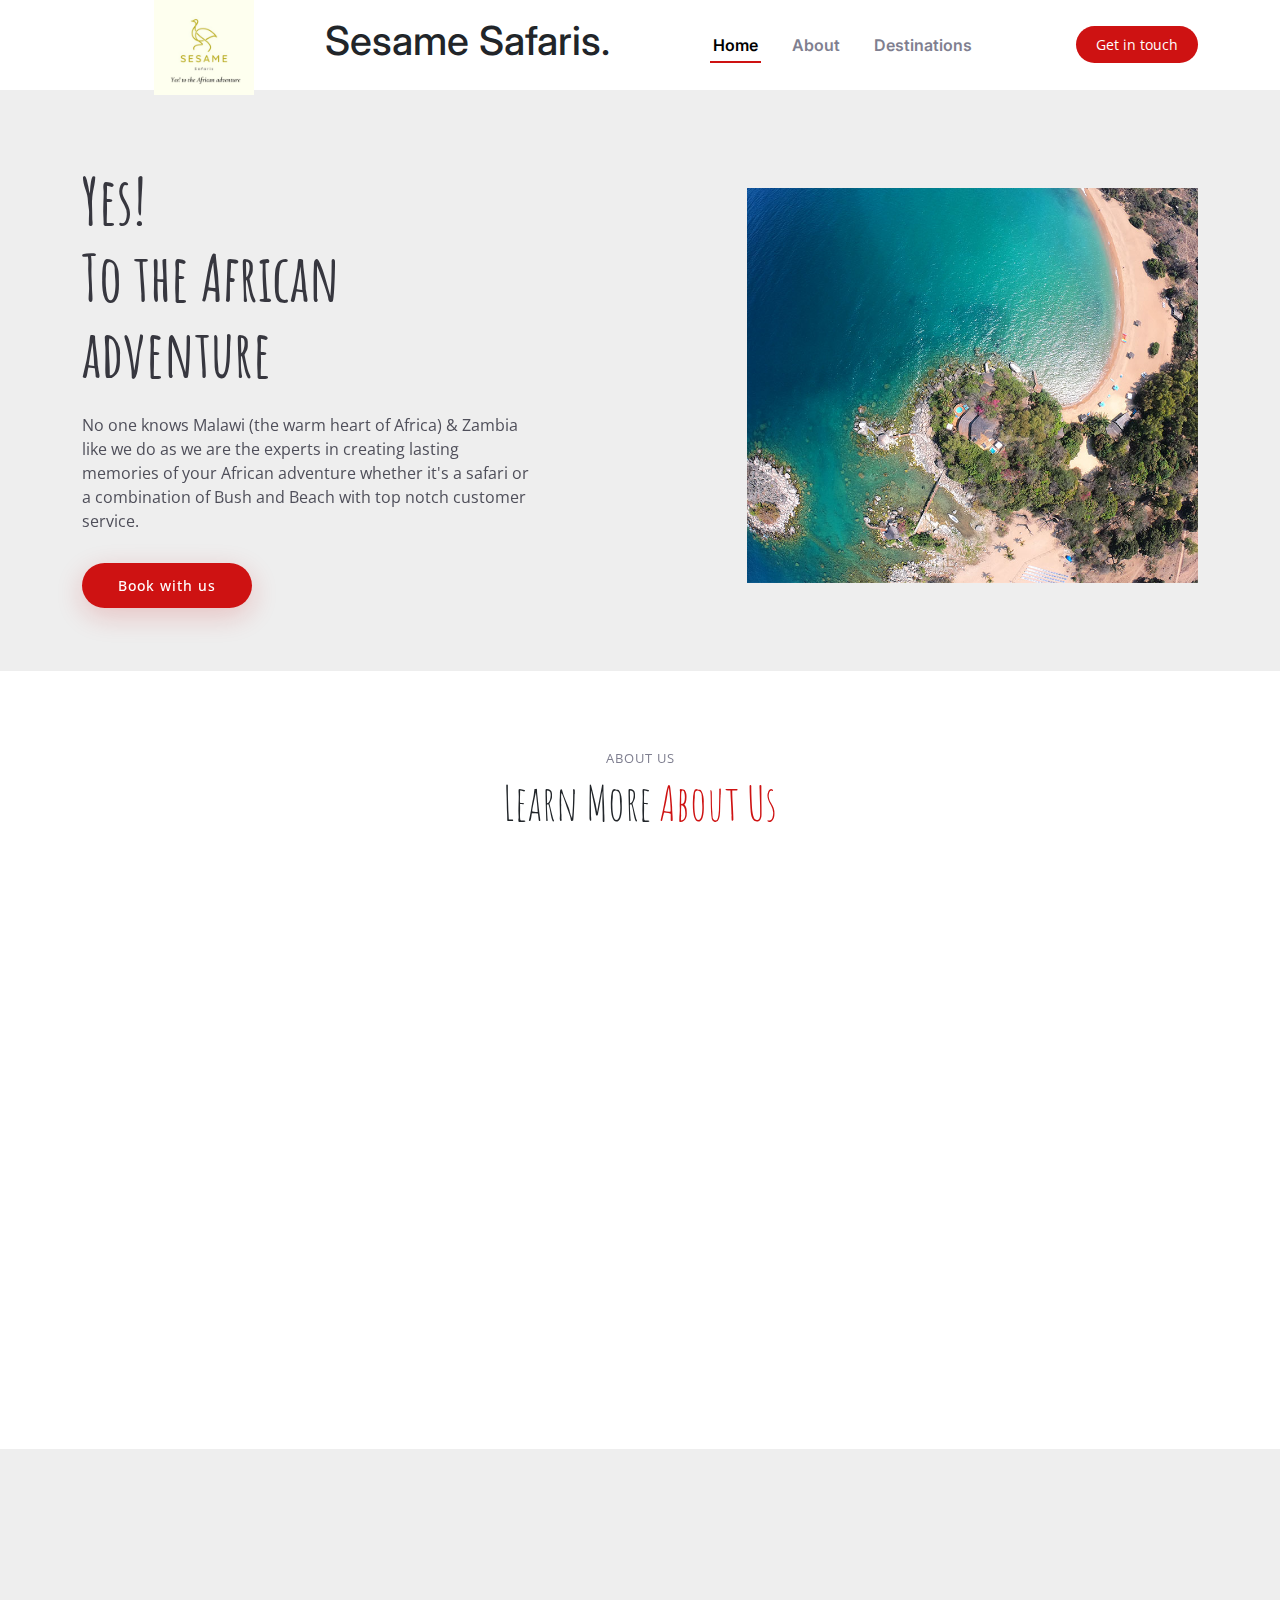
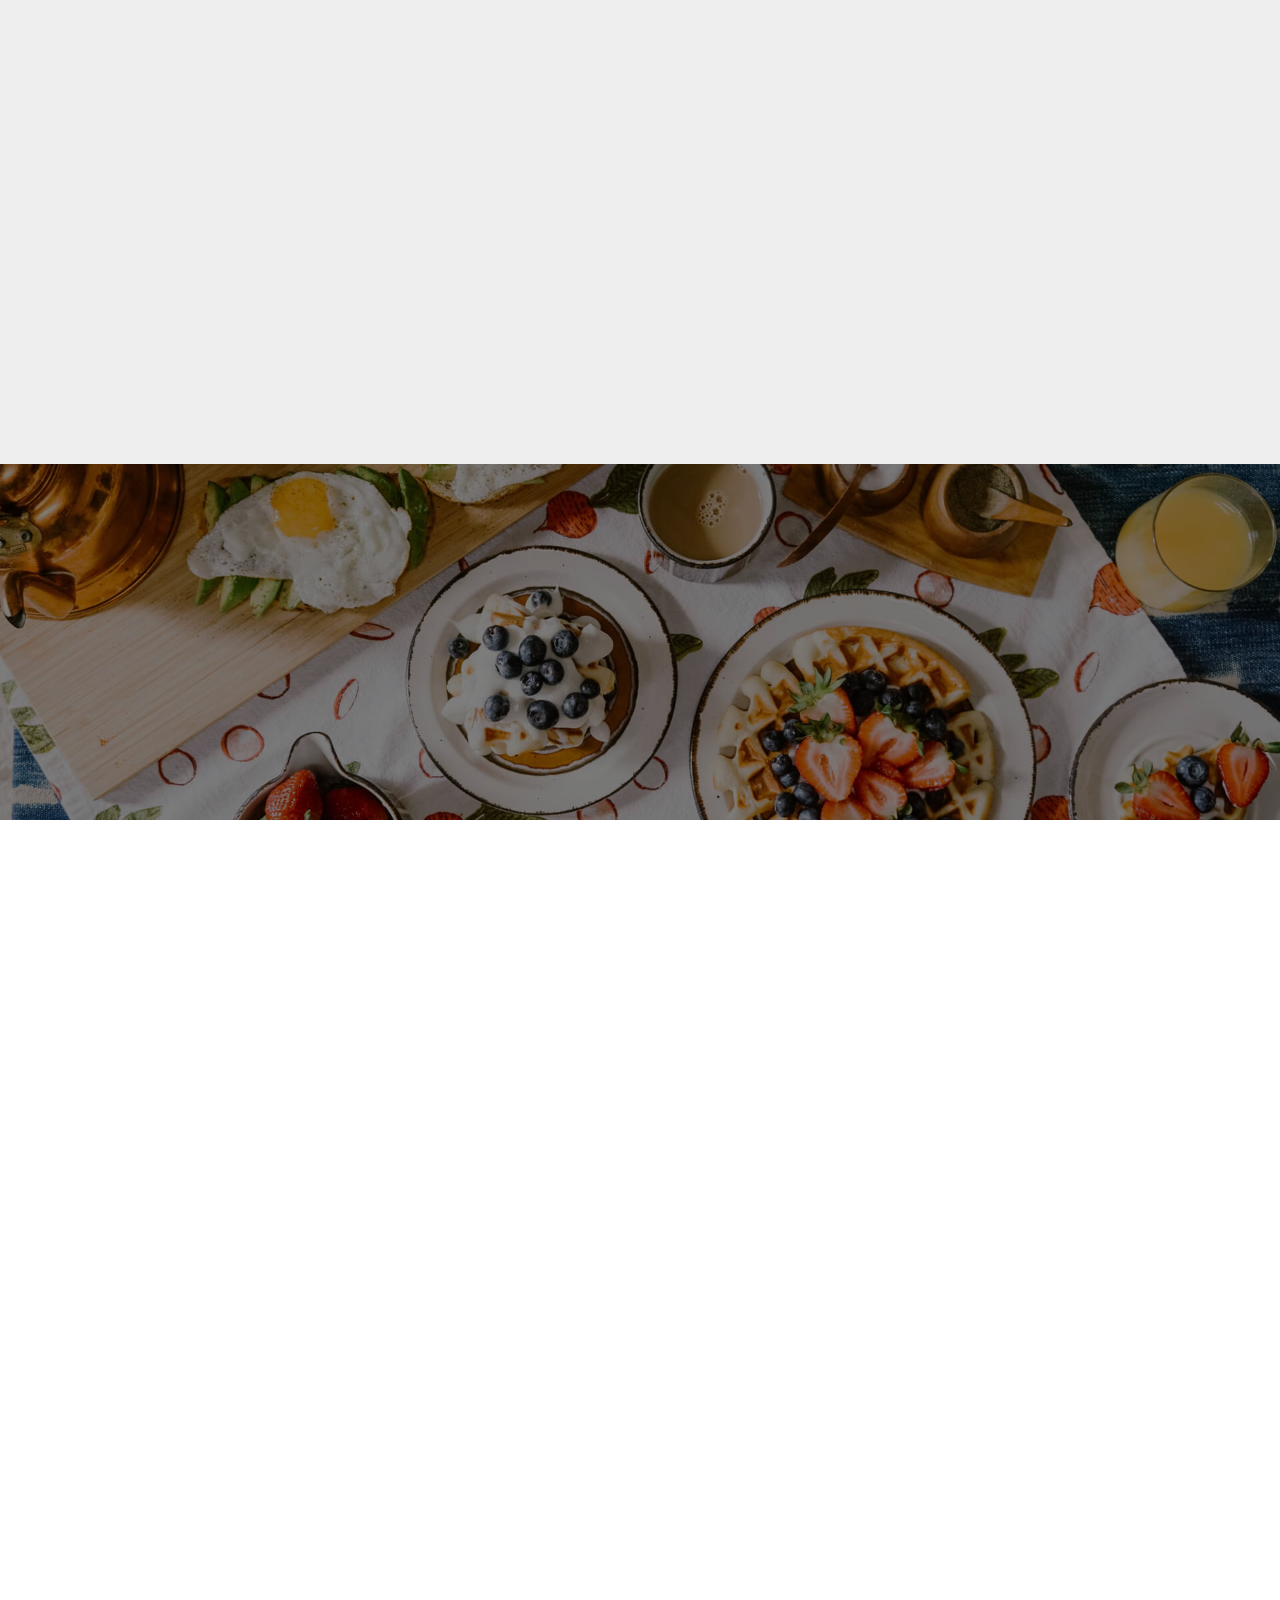
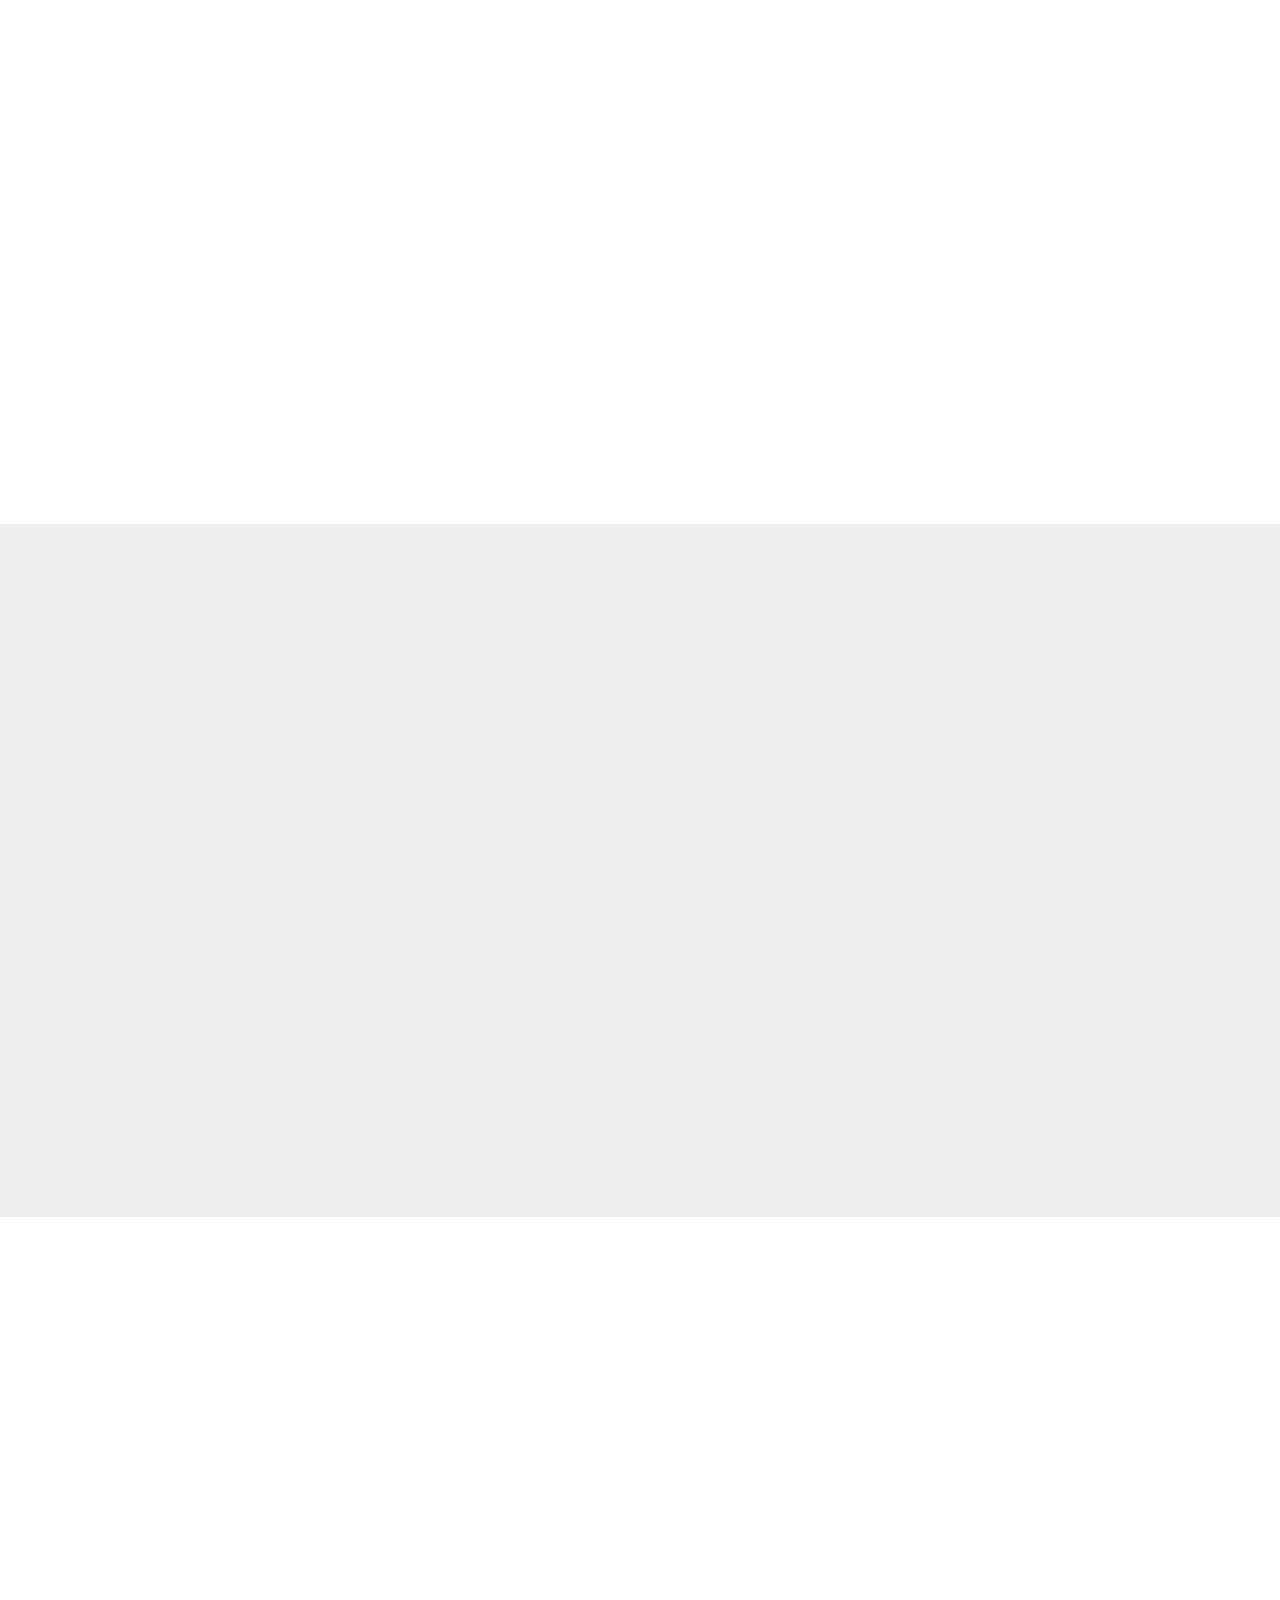
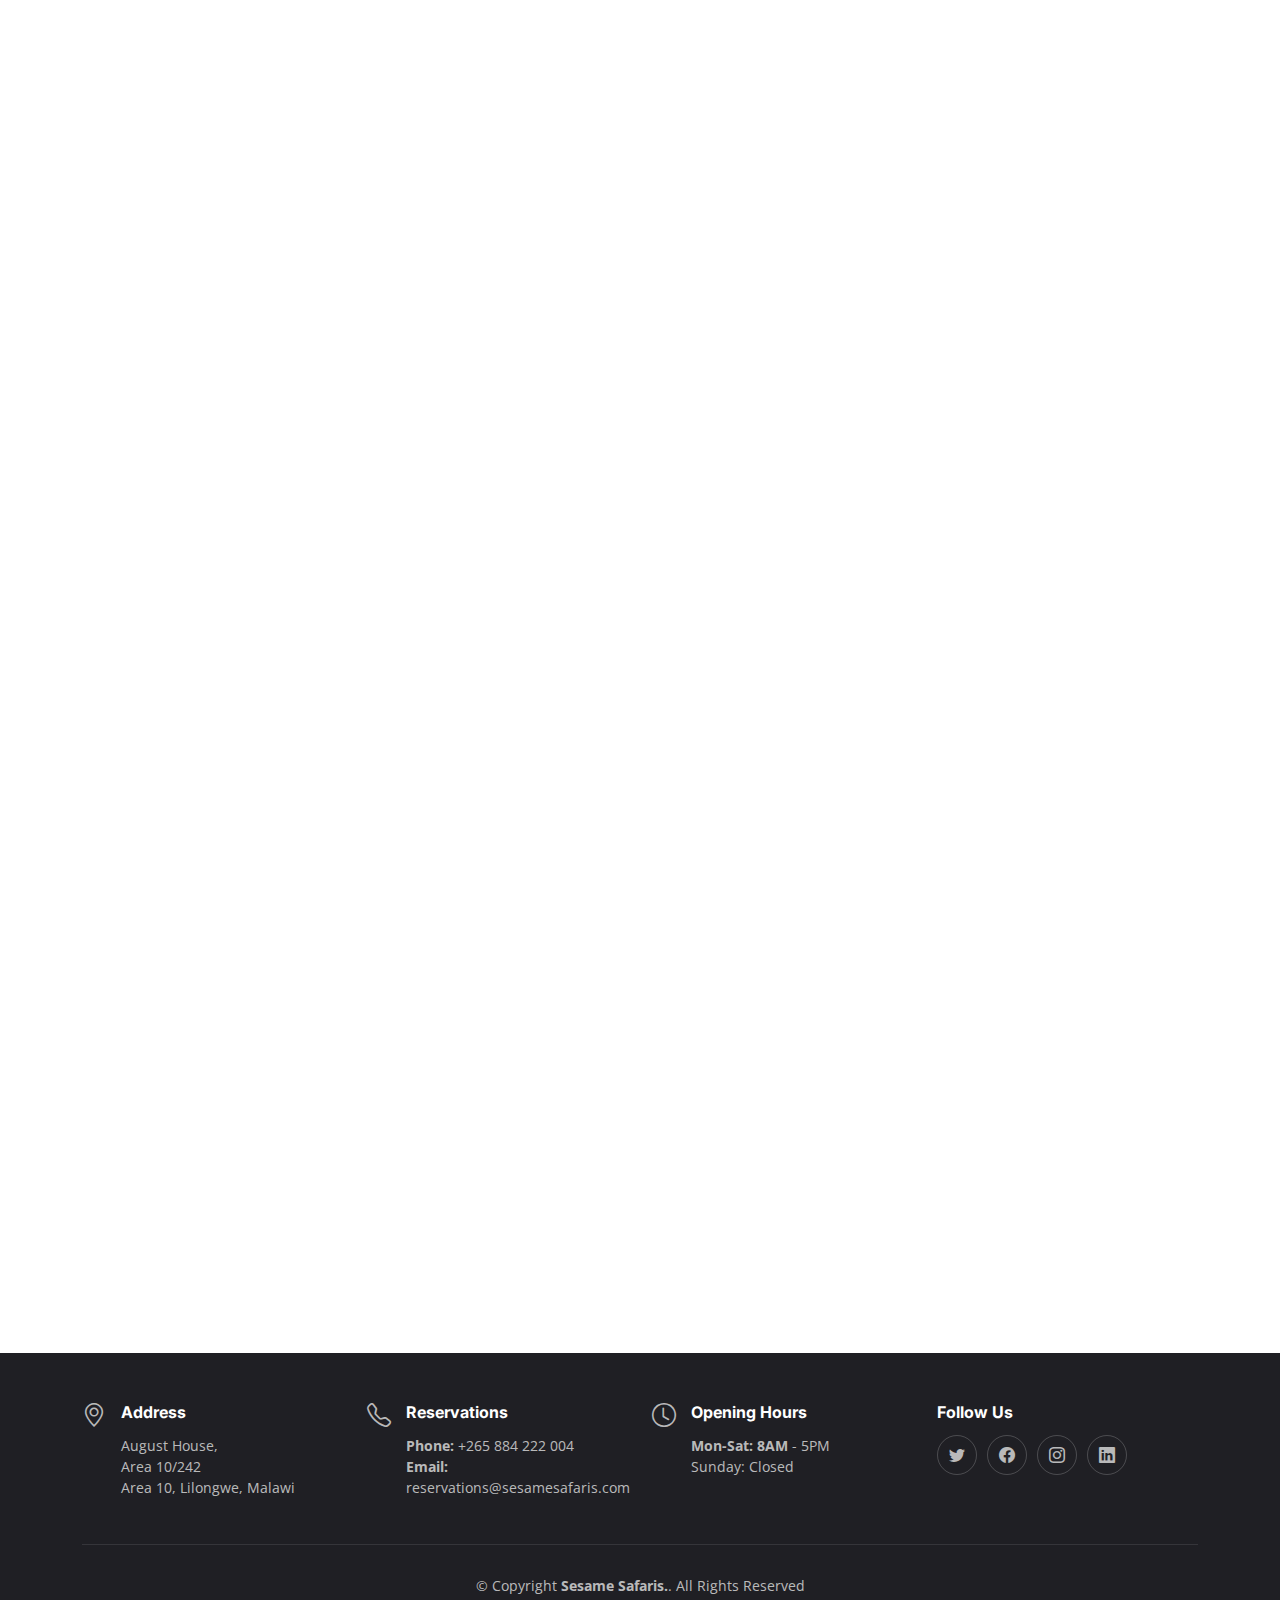
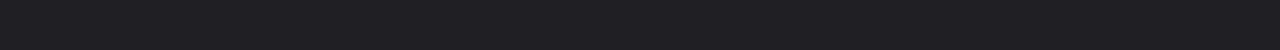
<file: index.html>
<!DOCTYPE html>
<html lang="en">

<head>
  <meta charset="utf-8">
  <meta content="width=device-width, initial-scale=1.0" name="viewport">

  <title>Sesame Safaris</title>
  <meta content="" name="description">
  <meta content="" name="keywords">

  <!-- Favicons -->
  <link href="assets/img/favicon.png" rel="icon">
  <link href="assets/img/apple-touch-icon.png" rel="apple-touch-icon">

  <!-- Google Fonts -->
  <link rel="preconnect" href="https://fonts.googleapis.com">
  <link rel="preconnect" href="https://fonts.gstatic.com" crossorigin>
  <link href="https://fonts.googleapis.com/css2?family=Open+Sans:ital,wght@0,300;0,400;0,500;0,600;0,700;1,300;1,400;1,600;1,700&family=Amatic+SC:ital,wght@0,300;0,400;0,500;0,600;0,700;1,300;1,400;1,500;1,600;1,700&family=Inter:ital,wght@0,300;0,400;0,500;0,600;0,700;1,300;1,400;1,500;1,600;1,700&display=swap" rel="stylesheet">

  <!-- Vendor CSS Files -->
  <link href="assets/vendor/bootstrap/css/bootstrap.min.css" rel="stylesheet">
  <link href="assets/vendor/bootstrap-icons/bootstrap-icons.css" rel="stylesheet">
  <link href="assets/vendor/aos/aos.css" rel="stylesheet">
  <link href="assets/vendor/glightbox/css/glightbox.min.css" rel="stylesheet">
  <link href="assets/vendor/swiper/swiper-bundle.min.css" rel="stylesheet">

  <!-- Template Main CSS File -->
  <link href="assets/css/main.css" rel="stylesheet">

  <!-- =======================================================
  * Template Name: Yummy - v1.1.0
  * Template URL: https://bootstrapmade.com/yummy-bootstrap-restaurant-website-template/
  * Author: BootstrapMade.com
  * License: https://bootstrapmade.com/license/
  ======================================================== -->
</head>

<body>

  <!-- ======= Header ======= -->
  <header id="header" class="header fixed-top d-flex align-items-center">
    <div class="container d-flex align-items-center justify-content-between">

      <a href="index.html" class="logo d-flex align-items-center me-auto me-lg-0">
        <!-- Uncomment the line below if you also wish to use an image logo -->
        <!-- <img src="assets/img/logo.png" alt=""> -->
        <a class="navbar-brand" href="#">
            <img src="assets/img/logo.jpg" width="100" height="100" class="d-inline-block align-top" alt="">
          </a>
        <h1>Sesame<span> Safaris.</span></h1>
      </a>

      <nav id="navbar" class="navbar">
        <ul>
           
          <li><a href="#hero">Home</a></li>
          <li><a href="#about">About</a></li>
          <li><a href="#destinations">Destinations</a></li>
          <!-- <li class="dropdown"><a href="#"><span>Destinations</span> <i class="bi bi-chevron-down dropdown-indicator"></i></a>
            <ul>
              <li class="dropdown"><a href="#"><span>Malawi</span> <i class="bi bi-chevron-down dropdown-indicator"></i></a>
                <ul>
                  <li><a href="#">North</a></li>
                  <li><a href="#">Central</a></li>
                  <li><a href="#">South</a></li>
                </ul>
              </li>
              <li><a href="#">Tanzania</a></li>
              <li><a href="#">Kenya</a></li>
              <li><a href="#">Zambia</a></li>
            </ul>
          </li> -->
        </ul>
      </nav><!-- .navbar -->

      <a class="btn-book-a-table" href="#book-a-table">Get in touch</a>
      <i class="mobile-nav-toggle mobile-nav-show bi bi-list"></i>
      <i class="mobile-nav-toggle mobile-nav-hide d-none bi bi-x"></i>

    </div>
  </header><!-- End Header -->

  <!-- ======= Hero Section ======= -->
  <section id="hero" class="hero d-flex align-items-center section-bg">
    <div class="container">
      <div class="row justify-content-between gy-5">
        <div class="col-lg-5 order-2 order-lg-1 d-flex flex-column justify-content-center align-items-center align-items-lg-start text-center text-lg-start">
          <h2 data-aos="fade-up">Yes!<br>To the African adventure</h2>
          <p data-aos="fade-up" data-aos-delay="100">
             No one knows Malawi (the warm heart of Africa) & Zambia like we do as we are the experts in creating lasting memories of your African adventure whether it's a safari or a combination of Bush and Beach with top notch customer service.
          </p>
          <div class="d-flex" data-aos="fade-up" data-aos-delay="200">
            <a href="#book-a-table" class="btn-book-a-table">Book with us</a>
            <!-- <a href="https://www.youtube.com/watch?v=LXb3EKWsInQ" class="glightbox btn-watch-video d-flex align-items-center"><i class="bi bi-play-circle"></i><span>Watch Video</span></a> -->
          </div>
        </div>
        <div class="col-lg-5 order-1 order-lg-2 text-center text-lg-start">
          <img src="assets/img/bannerM.jpg" class="img-fluid" alt="" data-aos="zoom-out" data-aos-delay="300">
        </div>
      </div>
    </div>
  </section><!-- End Hero Section -->

  <main id="main">

    <!-- ======= About Section ======= -->
    <section id="about" class="about">
      <div class="container" data-aos="fade-up">

        <div class="section-header">
          <h2>About Us</h2>
          <p>Learn More <span>About Us</span></p>
        </div>

        <div class="row gy-4">
          <div class="col-lg-7 position-relative about-img" style="background-image: url(assets/img/about.jpg) ;" data-aos="fade-up" data-aos-delay="150">
            <div class="call-us position-absolute">
              <h4>Book a trip with us</h4>
              <p>+265 884 222 004</p>
            </div>
          </div>
          <div class="col-lg-5 d-flex align-items-end" data-aos="fade-up" data-aos-delay="300">
            <div class="content ps-0 ps-lg-5">
              

              <div class="position-relative mt-4">
                <img src="assets/img/images.jpg" class="img-fluid" alt="">
                <!-- <a href="https://www.youtube.com/watch?v=LXb3EKWsInQ" class="glightbox play-btn"></a> -->
              </div>
            </div>
          </div>
        </div>

      </div>
    </section><!-- End About Section -->

    <!-- ======= Why Us Section ======= -->
    <section id="why-us" class="why-us section-bg">
      <div class="container" data-aos="fade-up">

        <div class="row gy-4">

          <div class="col-lg-4" data-aos="fade-up" data-aos-delay="100">
            <div class="why-box">
              <h3>Why Choose Sesame?</h3>
              <p>
               We make life long memories!!
No one knows Malawi (the warm heart of Africa) & Zambia like we do! 
Let us curate your next African adventure. Whether it's a safari or a combination of Bush and Beach we deliver unforgettable bespoke experiences..
Sprinkled with the unique Sesame touch! 
              </p>
              <div class="text-center">
                <a href="#" class="more-btn">Learn More <i class="bx bx-chevron-right"></i></a>
              </div>
            </div>
          </div><!-- End Why Box -->

          <!-- <div class="col-lg-8 d-flex align-items-center">
            <div class="row gy-4">

              <div class="col-xl-4" data-aos="fade-up" data-aos-delay="200">
                <div class="icon-box d-flex flex-column justify-content-center align-items-center">
                  <i class="bi bi-clipboard-data"></i>
                  <h4>Corporis voluptates officia eiusmod</h4>
                  <p>Consequuntur sunt aut quasi enim aliquam quae harum pariatur laboris nisi ut aliquip</p>
                </div>
              </div>

              <div class="col-xl-4" data-aos="fade-up" data-aos-delay="300">
                <div class="icon-box d-flex flex-column justify-content-center align-items-center">
                  <i class="bi bi-gem"></i>
                  <h4>Ullamco laboris ladore pan</h4>
                  <p>Excepteur sint occaecat cupidatat non proident, sunt in culpa qui officia deserunt</p>
                </div>
              </div>

              <div class="col-xl-4" data-aos="fade-up" data-aos-delay="400">
                <div class="icon-box d-flex flex-column justify-content-center align-items-center">
                  <i class="bi bi-inboxes"></i>
                  <h4>Labore consequatur incidid dolore</h4>
                  <p>Aut suscipit aut cum nemo deleniti aut omnis. Doloribus ut maiores omnis facere</p>
                </div>
              </div>

            </div>
          </div> -->

        </div>

      </div>
    </section><!-- End Why Us Section -->

    <!-- ======= Stats Counter Section ======= -->
    <section id="stats-counter" class="stats-counter">
      <div class="container" data-aos="zoom-out">

        <div class="row gy-4">

          <div class="col-lg-3 col-md-6">
            <div class="stats-item text-center w-100 h-100">
              <span data-purecounter-start="0" data-purecounter-end="232" data-purecounter-duration="1" class="purecounter"></span>
              <p>Clients</p>
            </div>
          </div><!-- End Stats Item -->

          <div class="col-lg-3 col-md-6">
            <div class="stats-item text-center w-100 h-100">
              <span data-purecounter-start="0" data-purecounter-end="521" data-purecounter-duration="1" class="purecounter"></span>
              <p>Projects</p>
            </div>
          </div><!-- End Stats Item -->

          <div class="col-lg-3 col-md-6">
            <div class="stats-item text-center w-100 h-100">
              <span data-purecounter-start="0" data-purecounter-end="1453" data-purecounter-duration="1" class="purecounter"></span>
              <p>Hours Of Support</p>
            </div>
          </div><!-- End Stats Item -->

          <div class="col-lg-3 col-md-6">
            <div class="stats-item text-center w-100 h-100">
              <span data-purecounter-start="0" data-purecounter-end="32" data-purecounter-duration="1" class="purecounter"></span>
              <p>Workers</p>
            </div>
          </div><!-- End Stats Item -->

        </div>

      </div>
    </section><!-- End Stats Counter Section -->



    <!-- ======= Testimonials Section ======= -->
    <!-- <section id="testimonials" class="testimonials section-bg">
      <div class="container" data-aos="fade-up">

        <div class="section-header">
          <h2>Testimonials</h2>
          <p>What Are They <span>Saying About Us</span></p>
        </div>

        <div class="slides-1 swiper" data-aos="fade-up" data-aos-delay="100">
          <div class="swiper-wrapper">

            <div class="swiper-slide">
              <div class="testimonial-item">
                <div class="row gy-4 justify-content-center">
                  <div class="col-lg-6">
                    <div class="testimonial-content">
                      <p>
                        <i class="bi bi-quote quote-icon-left"></i>
                        Proin iaculis purus consequat sem cure digni ssim donec porttitora entum suscipit rhoncus. Accusantium quam, ultricies eget id, aliquam eget nibh et. Maecen aliquam, risus at semper.
                        <i class="bi bi-quote quote-icon-right"></i>
                      </p>
                      <h3>Saul Goodman</h3>
                      <h4>Ceo &amp; Founder</h4>
                      <div class="stars">
                        <i class="bi bi-star-fill"></i><i class="bi bi-star-fill"></i><i class="bi bi-star-fill"></i><i class="bi bi-star-fill"></i><i class="bi bi-star-fill"></i>
                      </div>
                    </div>
                  </div>
                  <div class="col-lg-2 text-center">
                    <img src="assets/img/testimonials/testimonials-1.jpg" class="img-fluid testimonial-img" alt="">
                  </div>
                </div>
              </div>
            </div>

            <div class="swiper-slide">
              <div class="testimonial-item">
                <div class="row gy-4 justify-content-center">
                  <div class="col-lg-6">
                    <div class="testimonial-content">
                      <p>
                        <i class="bi bi-quote quote-icon-left"></i>
                        Export tempor illum tamen malis malis eram quae irure esse labore quem cillum quid cillum eram malis quorum velit fore eram velit sunt aliqua noster fugiat irure amet legam anim culpa.
                        <i class="bi bi-quote quote-icon-right"></i>
                      </p>
                      <h3>Sara Wilsson</h3>
                      <h4>Designer</h4>
                      <div class="stars">
                        <i class="bi bi-star-fill"></i><i class="bi bi-star-fill"></i><i class="bi bi-star-fill"></i><i class="bi bi-star-fill"></i><i class="bi bi-star-fill"></i>
                      </div>
                    </div>
                  </div>
                  <div class="col-lg-2 text-center">
                    <img src="assets/img/testimonials/testimonials-2.jpg" class="img-fluid testimonial-img" alt="">
                  </div>
                </div>
              </div>
            </div>

            <div class="swiper-slide">
              <div class="testimonial-item">
                <div class="row gy-4 justify-content-center">
                  <div class="col-lg-6">
                    <div class="testimonial-content">
                      <p>
                        <i class="bi bi-quote quote-icon-left"></i>
                        Enim nisi quem export duis labore cillum quae magna enim sint quorum nulla quem veniam duis minim tempor labore quem eram duis noster aute amet eram fore quis sint minim.
                        <i class="bi bi-quote quote-icon-right"></i>
                      </p>
                      <h3>Jena Karlis</h3>
                      <h4>Store Owner</h4>
                      <div class="stars">
                        <i class="bi bi-star-fill"></i><i class="bi bi-star-fill"></i><i class="bi bi-star-fill"></i><i class="bi bi-star-fill"></i><i class="bi bi-star-fill"></i>
                      </div>
                    </div>
                  </div>
                  <div class="col-lg-2 text-center">
                    <img src="assets/img/testimonials/testimonials-3.jpg" class="img-fluid testimonial-img" alt="">
                  </div>
                </div>
              </div>
            </div> 

            <div class="swiper-slide">
              <div class="testimonial-item">
                <div class="row gy-4 justify-content-center">
                  <div class="col-lg-6">
                    <div class="testimonial-content">
                      <p>
                        <i class="bi bi-quote quote-icon-left"></i>
                        Quis quorum aliqua sint quem legam fore sunt eram irure aliqua veniam tempor noster veniam enim culpa labore duis sunt culpa nulla illum cillum fugiat legam esse veniam culpa fore nisi cillum quid.
                        <i class="bi bi-quote quote-icon-right"></i>
                      </p>
                      <h3>John Larson</h3>
                      <h4>Entrepreneur</h4>
                      <div class="stars">
                        <i class="bi bi-star-fill"></i><i class="bi bi-star-fill"></i><i class="bi bi-star-fill"></i><i class="bi bi-star-fill"></i><i class="bi bi-star-fill"></i>
                      </div>
                    </div>
                  </div>
                  <div class="col-lg-2 text-center">
                    <img src="assets/img/testimonials/testimonials-4.jpg" class="img-fluid testimonial-img" alt="">
                  </div>
                </div>
              </div>
            </div>

          </div>
          <div class="swiper-pagination"></div>
        </div>

      </div>
    </section> -->

    <!-- ======= Events Section ======= -->
    <section id="events" class="events">
      <div class="container-fluid" data-aos="fade-up">

        <div class="section-header">
          <h2>Destinations</h2>
          <p>Share <span>Your Moments</span> With your loved ones</p>
          <h3>
            Here are a some of the locations we can take you
          </h3>
        </div>

        <div class="slides-3 swiper" data-aos="fade-up" data-aos-delay="100">
          <div class="swiper-wrapper">

            <div class="swiper-slide event-item d-flex flex-column justify-content-end" style="background-image: url(assets/img/bannerM.jpg)">
              <h3>Kaya Mawa</h3>
              <div class="price align-self-start"></div>
              <p class="description">
              </p>
            </div><!-- End Event item -->

            <div class="swiper-slide event-item d-flex flex-column justify-content-end" style="background-image: url(assets/img/events-2.jpg)">
              <h3>Mangochi</h3>
              <div class="price align-self-start"></div>
              <p class="description">
              </p>
            </div><!-- End Event item -->

            <div class="swiper-slide event-item d-flex flex-column justify-content-end" style="background-image: url(assets/img/majete.jpeg)">
              <h3>Majete Wildlife Reserve</h3>
              <div class="price align-self-start"></div>
              <p class="description">
              </p>
            </div><!-- End Event item -->

          </div>
          <div class="swiper-pagination"></div>
        </div>

        <div class="section-header">
        <h3>
          And many more such as...
        </h3>
        <ul class="list-group list-group-flush">
          <li class="list-group-item">Liwonde National Park (Mvuu Lodge & Camp, Kuthengo)</li>
          <li class="list-group-item"> Majete National Park ( Thawale Lodge & Mkulumadzi)</li>
          <li class="list-group-item">Thyolo - Mulanje ( Game Haven, Huntingdon House), Capemaclear (Chembe Eagles Nest, Makokola Retreat, Pumulani</li>
          <li class="list-group-item">Mumbo Island</li>
          <li class="list-group-item">Sengabay (Blue Zebra Island Lodge, Sunbird Livingstonia, Sunbird Water front, Safari beach Lodge), Nkhatabay (Makuzi Beach Lodge, Sunbird Chintheche Inn.</li>
          <li class="list-group-item">
            Other regions and Holiday Destinations - The Greater East and Southern Africa and in the middle East such as Kenya, Uganda, Tanzania, South Africa, Mauritius, Seychelles and Dubai among other destinations.
          </li>
        </ul>
       </div> 
      </div>
    </section><!-- End Events Section -->

    <!-- ======= Chefs Section ======= -->
    <section id="chefs" class="chefs section-bg">
      <div class="container" data-aos="fade-up">

        <div class="section-header">
          <h2>Employees</h2>
          <p>Our <span>Proffesionals</span></p>
        </div>

        <div class="row gy-4">

          <div class="col-lg-4 col-md-6 d-flex align-items-stretch" data-aos="fade-up" data-aos-delay="100">
            <div class="chef-member">
              <div class="member-img">
                <img src="assets/img/Jessie.jpg" class="img-fluid" alt="">
                <div class="social">
                  <a href=""><i class="bi bi-twitter"></i></a>
                  <a href=""><i class="bi bi-facebook"></i></a>
                  <a href=""><i class="bi bi-instagram"></i></a>
                  <a href=""><i class="bi bi-linkedin"></i></a>
                </div>
              </div>
              <div class="member-info">
                <h4>Jessie Ndisale</h4>
                <!-- <span>Master Chef</span> -->
                <!-- <p>Velit aut quia fugit et et. Dolorum ea voluptate vel tempore tenetur ipsa quae aut. Ipsum exercitationem iure minima enim corporis et voluptate.</p> -->
              </div>
            </div>
          </div><!-- End Chefs Member -->

          <div class="col-lg-4 col-md-6 d-flex align-items-stretch" data-aos="fade-up" data-aos-delay="200">
            <div class="chef-member">
              <div class="member-img">
                <img src="assets/img/keta.jpg" class="img-fluid" alt="">
                <div class="social">
                  <a href=""><i class="bi bi-twitter"></i></a>
                  <a href=""><i class="bi bi-facebook"></i></a>
                  <a href=""><i class="bi bi-instagram"></i></a>
                  <a href=""><i class="bi bi-linkedin"></i></a>
                </div>
              </div>
              <div class="member-info">
                <h4>Keta Mwalweni</h4>
                <!-- <span>Patissier</span> -->
                <!-- <p>Quo esse repellendus quia id. Est eum et accusantium pariatur fugit nihil minima suscipit corporis. Voluptate sed quas reiciendis animi neque sapiente.</p> -->
              </div>
            </div>
          </div><!-- End Chefs Member -->

          <div class="col-lg-4 col-md-6 d-flex align-items-stretch" data-aos="fade-up" data-aos-delay="300">
            <div class="chef-member">
              <div class="member-img">
                <img src="assets/img/Janice.jpeg" class="img-fluid" alt="">
                <div class="social">
                  <a href=""><i class="bi bi-twitter"></i></a>
                  <a href=""><i class="bi bi-facebook"></i></a>
                  <a href=""><i class="bi bi-instagram"></i></a>
                  <a href=""><i class="bi bi-linkedin"></i></a>
                </div>
              </div>
              <div class="member-info">
                <h4>Janice Mambo</h4>
                <!-- <span>Cook</span> -->
                <!-- <p>Vero omnis enim consequatur. Voluptas consectetur unde qui molestiae deserunt. Voluptates enim aut architecto porro aspernatur molestiae modi.</p> -->
              </div>
            </div>
          </div>
          <!-- End Chefs Member -->

        </div>

      </div>
    </section><!-- End Chefs Section -->

    <!-- ======= Book A Table Section ======= -->
    <section id="book-a-table" class="book-a-table">
      <div class="container" data-aos="fade-up">

        <div class="section-header">
          <h2>Book A Trip</h2>
          <p>Book <span>Your Stay</span> With Us</p>
        </div>

        <div class="row g-0">

          <div class="col-lg-4 reservation-img" style="background-image: url(assets/img/bannerM.jpg);" data-aos="zoom-out" data-aos-delay="200"></div>

          <div class="col-lg-8 d-flex align-items-center reservation-form-bg">
            <form action="" method="post" role="form" class="php-email-form" data-aos="fade-up" data-aos-delay="100">
              <div class="row gy-4">
                <div class="col-lg-4 col-md-6">
                  <input type="text" name="name" class="form-control" id="name" placeholder="Your Name" data-rule="minlen:4" data-msg="Please enter at least 4 chars">
                  <div class="validate"></div>
                </div>
                <div class="col-lg-4 col-md-6">
                  <input type="email" class="form-control" name="email" id="email" placeholder="Your Email" data-rule="email" data-msg="Please enter a valid email">
                  <div class="validate"></div>
                </div>
                <div class="col-lg-4 col-md-6">
                  <input type="text" class="form-control" name="phone" id="phone" placeholder="Your Phone" data-rule="minlen:4" data-msg="Please enter at least 4 chars">
                  <div class="validate"></div>
                </div>
                <div class="col-lg-4 col-md-6">
                  <input type="text" name="date" class="form-control" id="date" placeholder="Date" data-rule="minlen:4" data-msg="Please enter at least 4 chars">
                  <div class="validate"></div>
                </div>
                <div class="col-lg-4 col-md-6">
                  <input type="text" class="form-control" name="time" id="time" placeholder="Time" data-rule="minlen:4" data-msg="Please enter at least 4 chars">
                  <div class="validate"></div>
                </div>
                <div class="col-lg-4 col-md-6">
                  <input type="number" class="form-control" name="people" id="people" placeholder="# of people" data-rule="minlen:1" data-msg="Please enter at least 1 chars">
                  <div class="validate"></div>
                </div>
              </div>
              <div class="form-group mt-3">
                <textarea class="form-control" name="message" rows="5" placeholder="Message"></textarea>
                <div class="validate"></div>
              </div>
              <div class="mb-3">
                <div class="loading">Loading</div>
                <div class="error-message"></div>
                <div class="sent-message">Your booking request was sent. We will call back or send an Email to confirm your reservation. Thank you!</div>
              </div>
              <div class="text-center"><button type="submit">Submit your enquiry</button></div>
            </form>
          </div><!-- End Reservation Form -->

        </div>

      </div>
    </section><!-- End Book A Table Section -->

    <!-- ======= Gallery Section ======= -->
    <!-- <section id="gallery" class="gallery section-bg">
      <div class="container" data-aos="fade-up">

        <div class="section-header">
          <h2>gallery</h2>
          <p>Check <span>Our Gallery</span></p>
        </div>

        <div class="gallery-slider swiper">
          <div class="swiper-wrapper align-items-center">
            <div class="swiper-slide"><a class="glightbox" data-gallery="images-gallery" href="assets/img/gallery/gallery-1.jpg"><img src="assets/img/gallery/gallery-1.jpg" class="img-fluid" alt=""></a></div>
            <div class="swiper-slide"><a class="glightbox" data-gallery="images-gallery" href="assets/img/gallery/gallery-2.jpg"><img src="assets/img/gallery/gallery-2.jpg" class="img-fluid" alt=""></a></div>
            <div class="swiper-slide"><a class="glightbox" data-gallery="images-gallery" href="assets/img/gallery/gallery-3.jpg"><img src="assets/img/gallery/gallery-3.jpg" class="img-fluid" alt=""></a></div>
            <div class="swiper-slide"><a class="glightbox" data-gallery="images-gallery" href="assets/img/gallery/gallery-4.jpg"><img src="assets/img/gallery/gallery-4.jpg" class="img-fluid" alt=""></a></div>
            <div class="swiper-slide"><a class="glightbox" data-gallery="images-gallery" href="assets/img/gallery/gallery-5.jpg"><img src="assets/img/gallery/gallery-5.jpg" class="img-fluid" alt=""></a></div>
            <div class="swiper-slide"><a class="glightbox" data-gallery="images-gallery" href="assets/img/gallery/gallery-6.jpg"><img src="assets/img/gallery/gallery-6.jpg" class="img-fluid" alt=""></a></div>
            <div class="swiper-slide"><a class="glightbox" data-gallery="images-gallery" href="assets/img/gallery/gallery-7.jpg"><img src="assets/img/gallery/gallery-7.jpg" class="img-fluid" alt=""></a></div>
            <div class="swiper-slide"><a class="glightbox" data-gallery="images-gallery" href="assets/img/gallery/gallery-8.jpg"><img src="assets/img/gallery/gallery-8.jpg" class="img-fluid" alt=""></a></div>
          </div>
          <div class="swiper-pagination"></div>
        </div>

      </div>
    </section> -->
    <!-- End Gallery Section -->

    <!-- ======= Contact Section ======= -->
    <section id="contact" class="contact">
      <div class="container" data-aos="fade-up">

        <div class="section-header">
          <h2>Contact</h2>
          <p>Need Help? <span>Contact Us</span></p>
        </div>

        <!-- <div class="mb-3">
          <iframe style="border:0; width: 100%; height: 350px;" src="https://www.google.com/maps/embed?pb=!1m14!1m8!1m3!1d12097.433213460943!2d-74.0062269!3d40.7101282!3m2!1i1024!2i768!4f13.1!3m3!1m2!1s0x0%3A0xb89d1fe6bc499443!2sDowntown+Conference+Center!5e0!3m2!1smk!2sbg!4v1539943755621" frameborder="0" allowfullscreen></iframe>
        </div> -->
        <!-- End Google Maps -->

        <div class="row gy-4">

          <div class="col-md-6">
            <div class="info-item  d-flex align-items-center">
              <i class="icon bi bi-map flex-shrink-0"></i>
              <div>
                <h3>Our Address</h3>
                <p> August House, Area 10/242, Area 10, Lilongwe Malawi </p>
              </div>
            </div>
          </div><!-- End Info Item -->

          <div class="col-md-6">
            <div class="info-item d-flex align-items-center">
              <i class="icon bi bi-envelope flex-shrink-0"></i>
              <div>
                <h3>Email Us</h3>
                <p>reservations@sesamesafaris.com</p>
              </div>
            </div>
          </div><!-- End Info Item -->

          <div class="col-md-6">
            <div class="info-item  d-flex align-items-center">
              <i class="icon bi bi-telephone flex-shrink-0"></i>
              <div>
                <h3>Call Us</h3>
                <p>+265 884 222 004</p>
              </div>
            </div>
          </div><!-- End Info Item -->

          <div class="col-md-6">
            <div class="info-item  d-flex align-items-center">
              <i class="icon bi bi-share flex-shrink-0"></i>
              <div>
                <h3>Opening Hours</h3>
                <div><strong>Mon-Sat:</strong> 8AM - 5PM;
                  <strong>Sunday:</strong> Closed
                </div>
              </div>
            </div>
          </div><!-- End Info Item -->

        </div>

        <form action="" method="post" role="form" class="php-email-form p-3 p-md-4">
          <div class="row">
            <div class="col-xl-6 form-group">
              <input type="text" name="name" class="form-control" id="name" placeholder="Your Name" required>
            </div>
            <div class="col-xl-6 form-group">
              <input type="email" class="form-control" name="email" id="email" placeholder="Your Email" required>
            </div>
          </div>
          <div class="form-group">
            <input type="text" class="form-control" name="subject" id="subject" placeholder="Subject" required>
          </div>
          <div class="form-group">
            <textarea class="form-control" name="message" rows="5" placeholder="Message" required></textarea>
          </div>
          <div class="my-3">
            <div class="loading">Loading</div>
            <div class="error-message"></div>
            <div class="sent-message">Your message has been sent. Thank you!</div>
          </div>
          <div class="text-center"><button type="submit">Send Message</button></div>
        </form>
        <!--End Contact Form -->

      </div>
    </section><!-- End Contact Section -->

  </main><!-- End #main -->

  <!-- ======= Footer ======= -->
  <footer id="footer" class="footer">

    <div class="container">
      <div class="row gy-3">
        <div class="col-lg-3 col-md-6 d-flex">
          <i class="bi bi-geo-alt icon"></i>
          <div>
            <h4>Address</h4>
            <p>
              August House, <br>
              Area 10/242<br>
              Area 10, Lilongwe, Malawi
            </p>
          </div>

        </div>

        <div class="col-lg-3 col-md-6 footer-links d-flex">
          <i class="bi bi-telephone icon"></i>
          <div>
            <h4>Reservations</h4>
            <p>
              <strong>Phone:</strong> +265 884 222 004<br>
              <strong>Email:</strong> reservations@sesamesafaris.com<br>
            </p>
          </div>
        </div>

        <div class="col-lg-3 col-md-6 footer-links d-flex">
          <i class="bi bi-clock icon"></i>
          <div>
            <h4>Opening Hours</h4>
            <p>
              <strong>Mon-Sat: 8AM</strong> - 5PM<br>
              Sunday: Closed
            </p>
          </div>
        </div>

        <div class="col-lg-3 col-md-6 footer-links">
          <h4>Follow Us</h4>
          <div class="social-links d-flex">
            <a href="#" class="twitter"><i class="bi bi-twitter"></i></a>
            <a href="#" class="facebook"><i class="bi bi-facebook"></i></a>
            <a href="#" class="instagram"><i class="bi bi-instagram"></i></a>
            <a href="#" class="linkedin"><i class="bi bi-linkedin"></i></a>
          </div>
        </div>

      </div>
    </div>

    <div class="container">
      <div class="copyright">
        &copy; Copyright <strong><span>Sesame Safaris.</span></strong>. All Rights Reserved
      </div>
      <div class="credits">
        <!-- All the links in the footer should remain intact. -->
        <!-- You can delete the links only if you purchased the pro version. -->
        <!-- Licensing information: https://bootstrapmade.com/license/ -->
        <!-- Purchase the pro version with working PHP/AJAX contact form: https://bootstrapmade.com/Sesame-bootstrap-restaurant-website-template/ -->
      </div>
    </div>

  </footer><!-- End Footer -->
  <!-- End Footer -->

  <a href="#" class="scroll-top d-flex align-items-center justify-content-center"><i class="bi bi-arrow-up-short"></i></a>

  <div id="preloader"></div>

  <!-- Vendor JS Files -->
  <script src="assets/vendor/bootstrap/js/bootstrap.bundle.min.js"></script>
  <script src="assets/vendor/aos/aos.js"></script>
  <script src="assets/vendor/glightbox/js/glightbox.min.js"></script>
  <script src="assets/vendor/purecounter/purecounter_vanilla.js"></script>
  <script src="assets/vendor/swiper/swiper-bundle.min.js"></script>
  <script src="assets/vendor/php-email-form/validate.js"></script>

  <!-- Template Main JS File -->
  <script src="assets/js/main.js"></script>

</body>

</html>
</file>
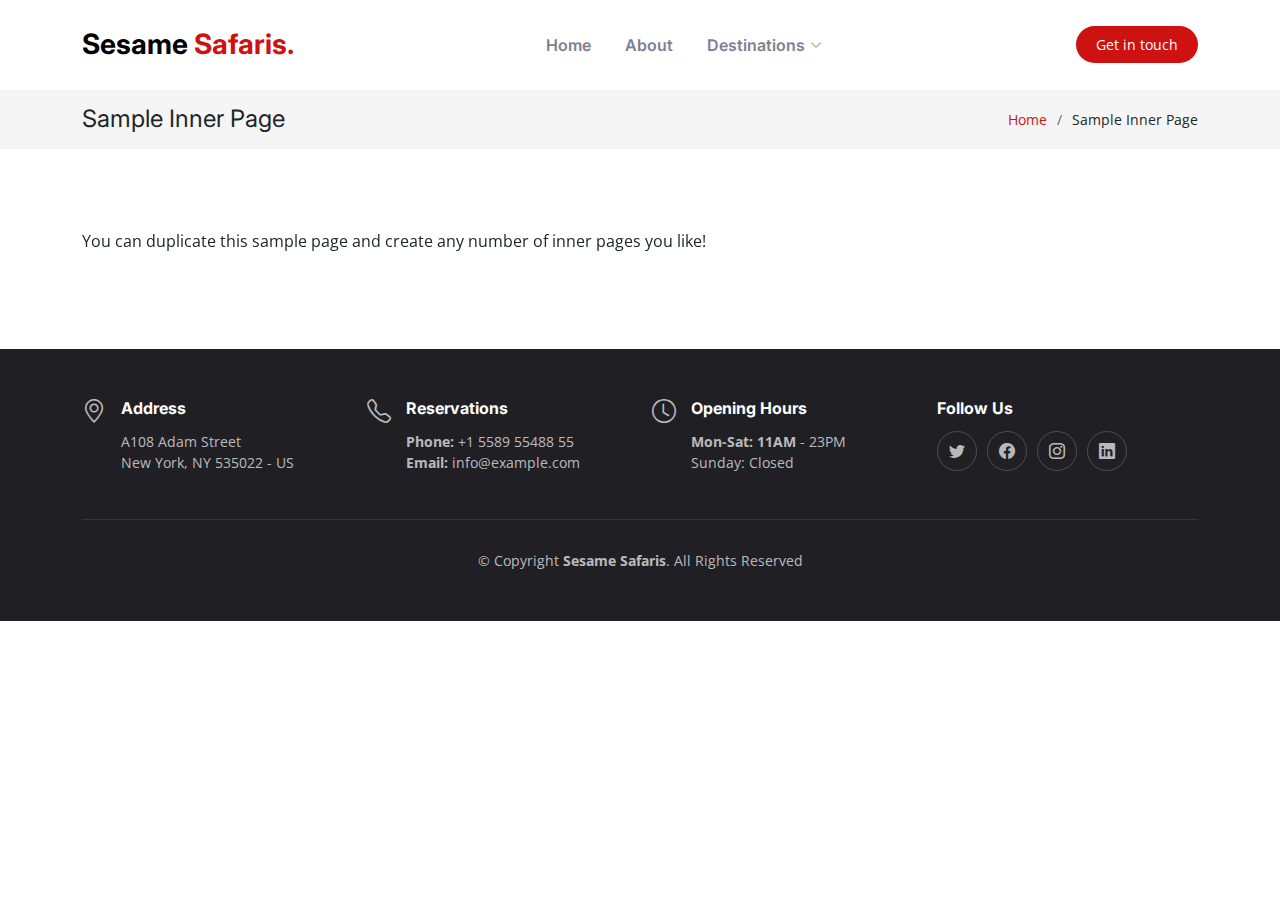
<file: destination.html>
<!DOCTYPE html>
<html lang="en">

<head>
  <meta charset="utf-8">
  <meta content="width=device-width, initial-scale=1.0" name="viewport">

  <title>Sesame Safaris</title>
  <meta content="" name="description">
  <meta content="" name="keywords">

  <!-- Favicons -->
  <link href="assets/img/favicon.png" rel="icon">
  <link href="assets/img/apple-touch-icon.png" rel="apple-touch-icon">

  <!-- Google Fonts -->
  <link rel="preconnect" href="https://fonts.googleapis.com">
  <link rel="preconnect" href="https://fonts.gstatic.com" crossorigin>
  <link href="https://fonts.googleapis.com/css2?family=Open+Sans:ital,wght@0,300;0,400;0,500;0,600;0,700;1,300;1,400;1,600;1,700&family=Amatic+SC:ital,wght@0,300;0,400;0,500;0,600;0,700;1,300;1,400;1,500;1,600;1,700&family=Inter:ital,wght@0,300;0,400;0,500;0,600;0,700;1,300;1,400;1,500;1,600;1,700&display=swap" rel="stylesheet">

  <!-- Vendor CSS Files -->
  <link href="assets/vendor/bootstrap/css/bootstrap.min.css" rel="stylesheet">
  <link href="assets/vendor/bootstrap-icons/bootstrap-icons.css" rel="stylesheet">
  <link href="assets/vendor/aos/aos.css" rel="stylesheet">
  <link href="assets/vendor/glightbox/css/glightbox.min.css" rel="stylesheet">
  <link href="assets/vendor/swiper/swiper-bundle.min.css" rel="stylesheet">

  <!-- Template Main CSS File -->
  <link href="assets/css/main.css" rel="stylesheet">

  <!-- =======================================================
  * Template Name: Yummy - v1.1.0
  * Template URL: https://bootstrapmade.com/yummy-bootstrap-restaurant-website-template/
  * Author: BootstrapMade.com
  * License: https://bootstrapmade.com/license/
  ======================================================== -->
</head>

<body>

  <!-- ======= Header ======= -->
  <header id="header" class="header fixed-top d-flex align-items-center">
    <div class="container d-flex align-items-center justify-content-between">

      <a href="index.html" class="logo d-flex align-items-center me-auto me-lg-0">
        <!-- Uncomment the line below if you also wish to use an image logo -->
        <!-- <img src="assets/img/logo.png" alt=""> -->
        <h1>Sesame<span> Safaris.</span></h1>
      </a>

      <nav id="navbar" class="navbar">
        <ul>
          <li><a href="#hero">Home</a></li>
          <li><a href="#about">About</a></li>
          <li class="dropdown"><a href="#"><span>Destinations</span> <i class="bi bi-chevron-down dropdown-indicator"></i></a>
            <ul>
              <li class="dropdown"><a href="#"><span>Malawi</span> <i class="bi bi-chevron-down dropdown-indicator"></i></a>
                <ul>
                  <li><a href="#">North</a></li>
                  <li><a href="#">Central</a></li>
                  <li><a href="#">South</a></li>
                </ul>
              </li>
              <li><a href="#">Tanzania</a></li>
              <li><a href="#">Kenya</a></li>
              <li><a href="#">Zambia</a></li>
            </ul>
          </li>
        </ul>
      </nav><!-- .navbar -->

      <a class="btn-book-a-table" href="#book-a-table">Get in touch</a>
      <i class="mobile-nav-toggle mobile-nav-show bi bi-list"></i>
      <i class="mobile-nav-toggle mobile-nav-hide d-none bi bi-x"></i>

    </div>
  </header><!-- End Header -->

  <main id="main">

    <!-- ======= Breadcrumbs ======= -->
    <div class="breadcrumbs">
      <div class="container">

        <div class="d-flex justify-content-between align-items-center">
          <h2>Sample Inner Page</h2>
          <ol>
            <li><a href="index.html">Home</a></li>
            <li>Sample Inner Page</li>
          </ol>
        </div>

      </div>
    </div><!-- End Breadcrumbs -->

    <section class="sample-page">
      <div class="container" data-aos="fade-up">

        <p>
          You can duplicate this sample page and create any number of inner pages you like!
        </p>

      </div>
    </section>

  </main><!-- End #main -->

  <!-- ======= Footer ======= -->
  <footer id="footer" class="footer">

    <div class="container">
      <div class="row gy-3">
        <div class="col-lg-3 col-md-6 d-flex">
          <i class="bi bi-geo-alt icon"></i>
          <div>
            <h4>Address</h4>
            <p>
              A108 Adam Street <br>
              New York, NY 535022 - US<br>
            </p>
          </div>

        </div>

        <div class="col-lg-3 col-md-6 footer-links d-flex">
          <i class="bi bi-telephone icon"></i>
          <div>
            <h4>Reservations</h4>
            <p>
              <strong>Phone:</strong> +1 5589 55488 55<br>
              <strong>Email:</strong> info@example.com<br>
            </p>
          </div>
        </div>

        <div class="col-lg-3 col-md-6 footer-links d-flex">
          <i class="bi bi-clock icon"></i>
          <div>
            <h4>Opening Hours</h4>
            <p>
              <strong>Mon-Sat: 11AM</strong> - 23PM<br>
              Sunday: Closed
            </p>
          </div>
        </div>

        <div class="col-lg-3 col-md-6 footer-links">
          <h4>Follow Us</h4>
          <div class="social-links d-flex">
            <a href="#" class="twitter"><i class="bi bi-twitter"></i></a>
            <a href="#" class="facebook"><i class="bi bi-facebook"></i></a>
            <a href="#" class="instagram"><i class="bi bi-instagram"></i></a>
            <a href="#" class="linkedin"><i class="bi bi-linkedin"></i></a>
          </div>
        </div>

      </div>
    </div>

    <div class="container">
      <div class="copyright">
        &copy; Copyright <strong><span>Sesame Safaris</span></strong>. All Rights Reserved
      </div>
     
    </div>

  </footer><!-- End Footer -->
  <!-- End Footer -->

  <a href="#" class="scroll-top d-flex align-items-center justify-content-center"><i class="bi bi-arrow-up-short"></i></a>

  <div id="preloader"></div>

  <!-- Vendor JS Files -->
  <script src="assets/vendor/bootstrap/js/bootstrap.bundle.min.js"></script>
  <script src="assets/vendor/aos/aos.js"></script>
  <script src="assets/vendor/glightbox/js/glightbox.min.js"></script>
  <script src="assets/vendor/purecounter/purecounter_vanilla.js"></script>
  <script src="assets/vendor/swiper/swiper-bundle.min.js"></script>
  <script src="assets/vendor/php-email-form/validate.js"></script>

  <!-- Template Main JS File -->
  <script src="assets/js/main.js"></script>

</body>

</html>
</file>
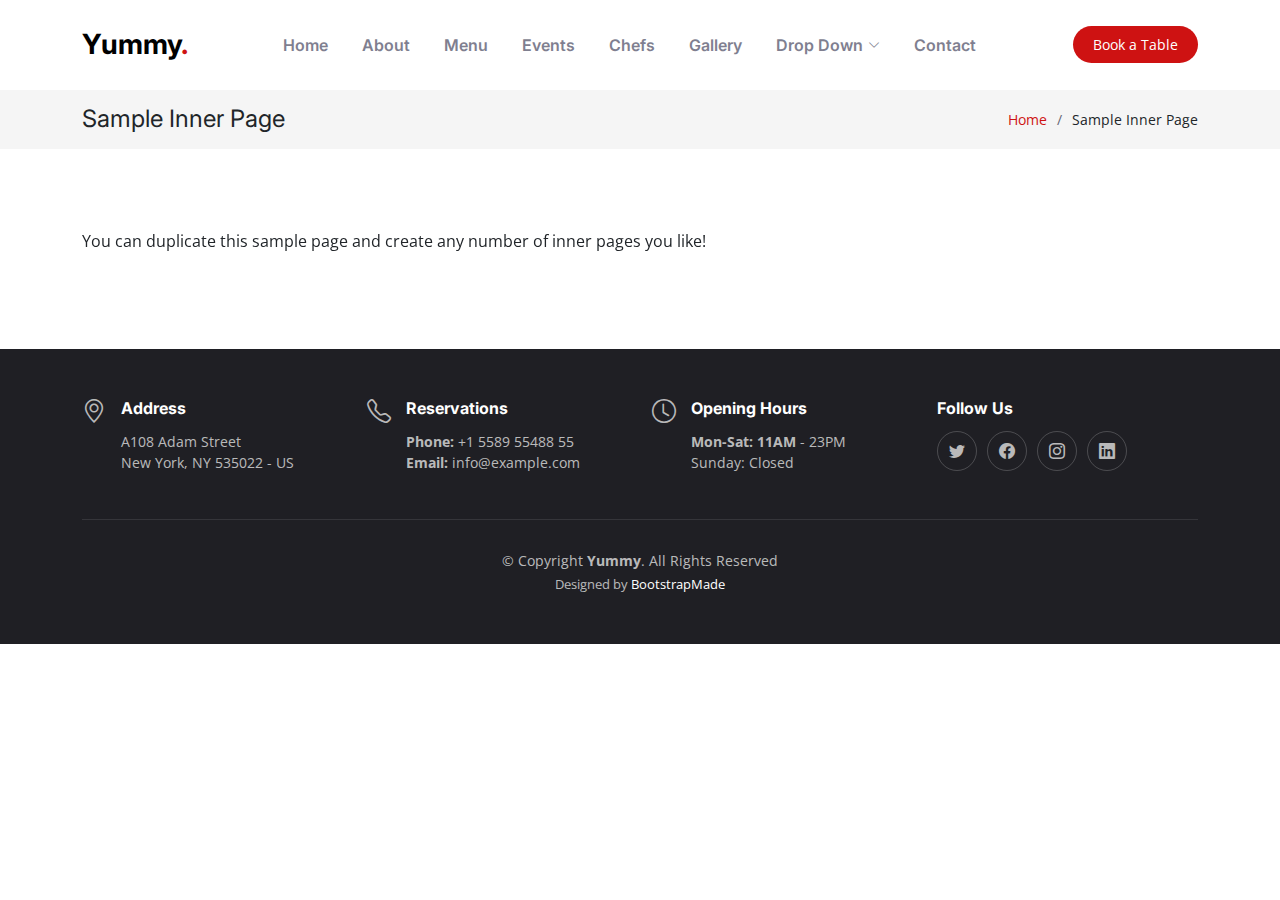
<file: sample-inner-page.html>
<!DOCTYPE html>
<html lang="en">

<head>
  <meta charset="utf-8">
  <meta content="width=device-width, initial-scale=1.0" name="viewport">

  <title>[Template] Sample Inner Page</title>
  <meta content="" name="description">
  <meta content="" name="keywords">

  <!-- Favicons -->
  <link href="assets/img/favicon.png" rel="icon">
  <link href="assets/img/apple-touch-icon.png" rel="apple-touch-icon">

  <!-- Google Fonts -->
  <link rel="preconnect" href="https://fonts.googleapis.com">
  <link rel="preconnect" href="https://fonts.gstatic.com" crossorigin>
  <link href="https://fonts.googleapis.com/css2?family=Open+Sans:ital,wght@0,300;0,400;0,500;0,600;0,700;1,300;1,400;1,600;1,700&family=Amatic+SC:ital,wght@0,300;0,400;0,500;0,600;0,700;1,300;1,400;1,500;1,600;1,700&family=Inter:ital,wght@0,300;0,400;0,500;0,600;0,700;1,300;1,400;1,500;1,600;1,700&display=swap" rel="stylesheet">

  <!-- Vendor CSS Files -->
  <link href="assets/vendor/bootstrap/css/bootstrap.min.css" rel="stylesheet">
  <link href="assets/vendor/bootstrap-icons/bootstrap-icons.css" rel="stylesheet">
  <link href="assets/vendor/aos/aos.css" rel="stylesheet">
  <link href="assets/vendor/glightbox/css/glightbox.min.css" rel="stylesheet">
  <link href="assets/vendor/swiper/swiper-bundle.min.css" rel="stylesheet">

  <!-- Template Main CSS File -->
  <link href="assets/css/main.css" rel="stylesheet">

  <!-- =======================================================
  * Template Name: Yummy - v1.1.0
  * Template URL: https://bootstrapmade.com/yummy-bootstrap-restaurant-website-template/
  * Author: BootstrapMade.com
  * License: https://bootstrapmade.com/license/
  ======================================================== -->
</head>

<body>

  <!-- ======= Header ======= -->
  <header id="header" class="header fixed-top d-flex align-items-center">
    <div class="container d-flex align-items-center justify-content-between">

      <a href="index.html" class="logo d-flex align-items-center me-auto me-lg-0">
        <!-- Uncomment the line below if you also wish to use an image logo -->
        <!-- <img src="assets/img/logo.png" alt=""> -->
        <h1>Yummy<span>.</span></h1>
      </a>

      <nav id="navbar" class="navbar">
        <ul>
          <li><a href="#hero">Home</a></li>
          <li><a href="#about">About</a></li>
          <li><a href="#menu">Menu</a></li>
          <li><a href="#events">Events</a></li>
          <li><a href="#chefs">Chefs</a></li>
          <li><a href="#gallery">Gallery</a></li>
          <li class="dropdown"><a href="#"><span>Drop Down</span> <i class="bi bi-chevron-down dropdown-indicator"></i></a>
            <ul>
              <li><a href="#">Drop Down 1</a></li>
              <li class="dropdown"><a href="#"><span>Deep Drop Down</span> <i class="bi bi-chevron-down dropdown-indicator"></i></a>
                <ul>
                  <li><a href="#">Deep Drop Down 1</a></li>
                  <li><a href="#">Deep Drop Down 2</a></li>
                  <li><a href="#">Deep Drop Down 3</a></li>
                  <li><a href="#">Deep Drop Down 4</a></li>
                  <li><a href="#">Deep Drop Down 5</a></li>
                </ul>
              </li>
              <li><a href="#">Drop Down 2</a></li>
              <li><a href="#">Drop Down 3</a></li>
              <li><a href="#">Drop Down 4</a></li>
            </ul>
          </li>
          <li><a href="#contact">Contact</a></li>
        </ul>
      </nav><!-- .navbar -->

      <a class="btn-book-a-table" href="#book-a-table">Book a Table</a>
      <i class="mobile-nav-toggle mobile-nav-show bi bi-list"></i>
      <i class="mobile-nav-toggle mobile-nav-hide d-none bi bi-x"></i>

    </div>
  </header><!-- End Header -->

  <main id="main">

    <!-- ======= Breadcrumbs ======= -->
    <div class="breadcrumbs">
      <div class="container">

        <div class="d-flex justify-content-between align-items-center">
          <h2>Sample Inner Page</h2>
          <ol>
            <li><a href="index.html">Home</a></li>
            <li>Sample Inner Page</li>
          </ol>
        </div>

      </div>
    </div><!-- End Breadcrumbs -->

    <section class="sample-page">
      <div class="container" data-aos="fade-up">

        <p>
          You can duplicate this sample page and create any number of inner pages you like!
        </p>

      </div>
    </section>

  </main><!-- End #main -->

  <!-- ======= Footer ======= -->
  <footer id="footer" class="footer">

    <div class="container">
      <div class="row gy-3">
        <div class="col-lg-3 col-md-6 d-flex">
          <i class="bi bi-geo-alt icon"></i>
          <div>
            <h4>Address</h4>
            <p>
              A108 Adam Street <br>
              New York, NY 535022 - US<br>
            </p>
          </div>

        </div>

        <div class="col-lg-3 col-md-6 footer-links d-flex">
          <i class="bi bi-telephone icon"></i>
          <div>
            <h4>Reservations</h4>
            <p>
              <strong>Phone:</strong> +1 5589 55488 55<br>
              <strong>Email:</strong> info@example.com<br>
            </p>
          </div>
        </div>

        <div class="col-lg-3 col-md-6 footer-links d-flex">
          <i class="bi bi-clock icon"></i>
          <div>
            <h4>Opening Hours</h4>
            <p>
              <strong>Mon-Sat: 11AM</strong> - 23PM<br>
              Sunday: Closed
            </p>
          </div>
        </div>

        <div class="col-lg-3 col-md-6 footer-links">
          <h4>Follow Us</h4>
          <div class="social-links d-flex">
            <a href="#" class="twitter"><i class="bi bi-twitter"></i></a>
            <a href="#" class="facebook"><i class="bi bi-facebook"></i></a>
            <a href="#" class="instagram"><i class="bi bi-instagram"></i></a>
            <a href="#" class="linkedin"><i class="bi bi-linkedin"></i></a>
          </div>
        </div>

      </div>
    </div>

    <div class="container">
      <div class="copyright">
        &copy; Copyright <strong><span>Yummy</span></strong>. All Rights Reserved
      </div>
      <div class="credits">
        <!-- All the links in the footer should remain intact. -->
        <!-- You can delete the links only if you purchased the pro version. -->
        <!-- Licensing information: https://bootstrapmade.com/license/ -->
        <!-- Purchase the pro version with working PHP/AJAX contact form: https://bootstrapmade.com/yummy-bootstrap-restaurant-website-template/ -->
        Designed by <a href="https://bootstrapmade.com/">BootstrapMade</a>
      </div>
    </div>

  </footer><!-- End Footer -->
  <!-- End Footer -->

  <a href="#" class="scroll-top d-flex align-items-center justify-content-center"><i class="bi bi-arrow-up-short"></i></a>

  <div id="preloader"></div>

  <!-- Vendor JS Files -->
  <script src="assets/vendor/bootstrap/js/bootstrap.bundle.min.js"></script>
  <script src="assets/vendor/aos/aos.js"></script>
  <script src="assets/vendor/glightbox/js/glightbox.min.js"></script>
  <script src="assets/vendor/purecounter/purecounter_vanilla.js"></script>
  <script src="assets/vendor/swiper/swiper-bundle.min.js"></script>
  <script src="assets/vendor/php-email-form/validate.js"></script>

  <!-- Template Main JS File -->
  <script src="assets/js/main.js"></script>

</body>

</html>
</file>
<file: assets/css/main.css>
/**
* Template Name: Yummy - v1.1.0
* Template URL: https://bootstrapmade.com/yummy-bootstrap-restaurant-website-template/
* Author: BootstrapMade.com
* License: https://bootstrapmade.com/license/
*/

/*--------------------------------------------------------------
# Set main reusable colors and fonts using CSS variables
# Learn more about CSS variables at https://developer.mozilla.org/en-US/docs/Web/CSS/Using_CSS_custom_properties
--------------------------------------------------------------*/
/* Fonts */
:root {
  --font-default: "Open Sans", system-ui, -apple-system, "Segoe UI", Roboto, "Helvetica Neue", Arial, "Noto Sans", "Liberation Sans", sans-serif, "Apple Color Emoji", "Segoe UI Emoji", "Segoe UI Symbol", "Noto Color Emoji";
  --font-primary: "Amatic SC", sans-serif;
  --font-secondary: "Inter", sans-serif;
}

/* Colors */
:root {
  --color-default: #212529;
  --color-primary: #ce1212;
  --color-secondary: #37373f;
}

/* Smooth scroll behavior */
:root {
  scroll-behavior: smooth;
}

/*--------------------------------------------------------------
# General
--------------------------------------------------------------*/
body {
  font-family: var(--font-default);
  color: var(--color-default);
}

a {
  color: var(--color-primary);
  text-decoration: none;
}

a:hover {
  color: #ec2727;
  text-decoration: none;
}

h1,
h2,
h3,
h4,
h5,
h6 {
  font-family: var(--font-secondary);
}

/*--------------------------------------------------------------
# Sections & Section Header
--------------------------------------------------------------*/
section {
  overflow: hidden;
  padding: 80px 0;
}

.section-bg {
  background-color: #eee;
}

.section-header {
  text-align: center;
  padding-bottom: 30px;
}

.section-header h2 {
  font-size: 13px;
  letter-spacing: 1px;
  font-weight: 400;
  margin: 0;
  padding: 0;
  color: #7f7f90;
  text-transform: uppercase;
  font-family: var(--font-default);
}

.section-header p {
  margin: 0;
  font-size: 48px;
  font-weight: 400;
  font-family: var(--font-primary);
}

.section-header p span {
  color: var(--color-primary);
}

/*--------------------------------------------------------------
# Breadcrumbs
--------------------------------------------------------------*/
.breadcrumbs {
  padding: 15px 0;
  background: rgba(55, 55, 63, 0.05);
  margin-top: 90px;
}

@media (max-width: 575px) {
  .breadcrumbs {
    margin-top: 70px;
  }
}

.breadcrumbs h2 {
  font-size: 24px;
  font-weight: 400;
  margin: 0;
}

.breadcrumbs ol {
  display: flex;
  flex-wrap: wrap;
  list-style: none;
  padding: 0;
  margin: 0;
  font-size: 14px;
}

.breadcrumbs ol li+li {
  padding-left: 10px;
}

.breadcrumbs ol li+li::before {
  display: inline-block;
  padding-right: 10px;
  color: #676775;
  content: "/";
}

@media (max-width: 992px) {
  .breadcrumbs .d-flex {
    display: block !important;
  }

  .breadcrumbs h2 {
    margin-bottom: 10px;
  }

  .breadcrumbs ol {
    display: block;
  }

  .breadcrumbs ol li {
    display: inline-block;
  }
}

/*--------------------------------------------------------------
# Scroll top button
--------------------------------------------------------------*/
.scroll-top {
  position: fixed;
  visibility: hidden;
  opacity: 0;
  right: 15px;
  bottom: 15px;
  z-index: 99999;
  background: var(--color-primary);
  width: 44px;
  height: 44px;
  border-radius: 50px;
  transition: all 0.4s;
}

.scroll-top i {
  font-size: 24px;
  color: #fff;
  line-height: 0;
}

.scroll-top:hover {
  background: #ec2727;
  color: #fff;
}

.scroll-top.active {
  visibility: visible;
  opacity: 1;
}

/*--------------------------------------------------------------
# Preloader
--------------------------------------------------------------*/
#preloader {
  position: fixed;
  inset: 0;
  z-index: 9999;
  overflow: hidden;
  background: #fff;
  transition: all 0.6s ease-out;
  width: 100%;
  height: 100vh;
}

#preloader:before,
#preloader:after {
  content: "";
  position: absolute;
  border: 4px solid var(--color-primary);
  border-radius: 50%;
  -webkit-animation: animate-preloader 2s cubic-bezier(0, 0.2, 0.8, 1) infinite;
  animation: animate-preloader 2s cubic-bezier(0, 0.2, 0.8, 1) infinite;
}

#preloader:after {
  -webkit-animation-delay: -0.5s;
  animation-delay: -0.5s;
}

@-webkit-keyframes animate-preloader {
  0% {
    width: 10px;
    height: 10px;
    top: calc(50% - 5px);
    left: calc(50% - 5px);
    opacity: 1;
  }

  100% {
    width: 72px;
    height: 72px;
    top: calc(50% - 36px);
    left: calc(50% - 36px);
    opacity: 0;
  }
}

@keyframes animate-preloader {
  0% {
    width: 10px;
    height: 10px;
    top: calc(50% - 5px);
    left: calc(50% - 5px);
    opacity: 1;
  }

  100% {
    width: 72px;
    height: 72px;
    top: calc(50% - 36px);
    left: calc(50% - 36px);
    opacity: 0;
  }
}

/*--------------------------------------------------------------
# Disable aos animation delay on mobile devices
--------------------------------------------------------------*/
@media screen and (max-width: 768px) {
  [data-aos-delay] {
    transition-delay: 0 !important;
  }
}

/*--------------------------------------------------------------
# Header
--------------------------------------------------------------*/
.header {
  background: #fff;
  transition: all 0.5s;
  z-index: 997;
  height: 90px;
  border-bottom: 1px solid #fff;
}

@media (max-width: 575px) {
  .header {
    height: 70px;
  }
}

.header.sticked {
  border-color: #fff;
  border-color: #eee;
}

.header .logo img {
  max-height: 40px;
  margin-right: 6px;
}

.header .logo h1 {
  font-size: 28px;
  font-weight: 700;
  color: #000;
  margin: 0;
  font-family: var(--font-secondary);
}

.header .logo h1 span {
  color: var(--color-primary);
}

.header .btn-book-a-table,
.header .btn-book-a-table:focus {
  font-size: 14px;
  color: #fff;
  background: var(--color-primary);
  padding: 8px 20px;
  margin-left: 30px;
  border-radius: 50px;
  transition: 0.3s;
}

.header .btn-book-a-table:hover,
.header .btn-book-a-table:focus:hover {
  color: #fff;
  background: rgba(206, 18, 18, 0.8);
}

section {
  scroll-margin-top: 90px;
}

/*--------------------------------------------------------------
# Desktop Navigation
--------------------------------------------------------------*/
@media (min-width: 1280px) {
  .navbar {
    padding: 0;
  }

  .navbar ul {
    margin: 0;
    padding: 0;
    display: flex;
    list-style: none;
    align-items: center;
  }

  .navbar li {
    position: relative;
  }

  .navbar>ul>li {
    white-space: nowrap;
    padding: 10px 0 10px 28px;
  }

  .navbar a,
  .navbar a:focus {
    display: flex;
    align-items: center;
    justify-content: space-between;
    padding: 0 3px;
    font-family: var(--font-secondary);
    font-size: 16px;
    font-weight: 600;
    color: #7f7f90;
    white-space: nowrap;
    transition: 0.3s;
    position: relative;
  }

  .navbar a i,
  .navbar a:focus i {
    font-size: 12px;
    line-height: 0;
    margin-left: 5px;
  }

  .navbar>ul>li>a:before {
    content: "";
    position: absolute;
    width: 100%;
    height: 2px;
    bottom: -6px;
    left: 0;
    background-color: var(--color-primary);
    visibility: hidden;
    width: 0px;
    transition: all 0.3s ease-in-out 0s;
  }

  .navbar a:hover:before,
  .navbar li:hover>a:before,
  .navbar .active:before {
    visibility: visible;
    width: 100%;
  }

  .navbar a:hover,
  .navbar .active,
  .navbar .active:focus,
  .navbar li:hover>a {
    color: #000;
  }

  .navbar .dropdown ul {
    display: block;
    position: absolute;
    left: 28px;
    top: calc(100% + 30px);
    margin: 0;
    padding: 10px 0;
    z-index: 99;
    opacity: 0;
    visibility: hidden;
    background: #fff;
    box-shadow: 0px 0px 30px rgba(127, 137, 161, 0.25);
    transition: 0.3s;
    border-radius: 4px;
  }

  .navbar .dropdown ul li {
    min-width: 200px;
  }

  .navbar .dropdown ul a {
    padding: 10px 20px;
    font-size: 15px;
    text-transform: none;
    font-weight: 600;
  }

  .navbar .dropdown ul a i {
    font-size: 12px;
  }

  .navbar .dropdown ul a:hover,
  .navbar .dropdown ul .active:hover,
  .navbar .dropdown ul li:hover>a {
    color: var(--color-primary);
  }

  .navbar .dropdown:hover>ul {
    opacity: 1;
    top: 100%;
    visibility: visible;
  }

  .navbar .dropdown .dropdown ul {
    top: 0;
    left: calc(100% - 30px);
    visibility: hidden;
  }

  .navbar .dropdown .dropdown:hover>ul {
    opacity: 1;
    top: 0;
    left: 100%;
    visibility: visible;
  }
}

@media (min-width: 1280px) and (max-width: 1366px) {
  .navbar .dropdown .dropdown ul {
    left: -90%;
  }

  .navbar .dropdown .dropdown:hover>ul {
    left: -100%;
  }
}

@media (min-width: 1280px) {

  .mobile-nav-show,
  .mobile-nav-hide {
    display: none;
  }
}

/*--------------------------------------------------------------
# Mobile Navigation
--------------------------------------------------------------*/
@media (max-width: 1279px) {
  .navbar {
    position: fixed;
    top: 0;
    right: -100%;
    width: 100%;
    max-width: 400px;
    border-left: 1px solid #666;
    bottom: 0;
    transition: 0.3s;
    z-index: 9997;
  }

  .navbar ul {
    position: absolute;
    inset: 0;
    padding: 50px 0 10px 0;
    margin: 0;
    background: rgba(255, 255, 255, 0.9);
    overflow-y: auto;
    transition: 0.3s;
    z-index: 9998;
  }

  .navbar a,
  .navbar a:focus {
    display: flex;
    align-items: center;
    justify-content: space-between;
    padding: 10px 20px;
    font-family: var(--font-secondary);
    border-bottom: 2px solid rgba(255, 255, 255, 0.8);
    font-size: 16px;
    font-weight: 600;
    color: #7f7f90;
    white-space: nowrap;
    transition: 0.3s;
  }

  .navbar a i,
  .navbar a:focus i {
    font-size: 12px;
    line-height: 0;
    margin-left: 5px;
  }

  .navbar a:hover,
  .navbar li:hover>a {
    color: #000;
  }

  .navbar .active,
  .navbar .active:focus {
    color: #000;
    border-color: var(--color-primary);
  }

  .navbar .dropdown ul,
  .navbar .dropdown .dropdown ul {
    position: static;
    display: none;
    padding: 10px 0;
    margin: 10px 20px;
    transition: all 0.5s ease-in-out;
    border: 1px solid #eee;
  }

  .navbar .dropdown>.dropdown-active,
  .navbar .dropdown .dropdown>.dropdown-active {
    display: block;
  }

  .mobile-nav-show {
    color: var(--color-secondary);
    font-size: 28px;
    cursor: pointer;
    line-height: 0;
    transition: 0.5s;
    z-index: 9999;
    margin: 0 10px 0 20px;
  }

  .mobile-nav-hide {
    color: var(--color-secondary);
    font-size: 32px;
    cursor: pointer;
    line-height: 0;
    transition: 0.5s;
    position: fixed;
    right: 20px;
    top: 20px;
    z-index: 9999;
  }

  .mobile-nav-active {
    overflow: hidden;
  }

  .mobile-nav-active .navbar {
    right: 0;
  }

  .mobile-nav-active .navbar:before {
    content: "";
    position: fixed;
    inset: 0;
    background: rgba(255, 255, 255, 0.8);
    z-index: 9996;
  }
}

/*--------------------------------------------------------------
# About Section
--------------------------------------------------------------*/
.about .about-img {
  min-height: 500px;
}

.about h3 {
  font-weight: 700;
  font-size: 36px;
  margin-bottom: 30px;
  font-family: var(--font-secondary);
}

.about .call-us {
  left: 10%;
  right: 10%;
  bottom: 10%;
  background-color: #fff;
  box-shadow: 0px 2px 25px rgba(0, 0, 0, 0.08);
  padding: 20px;
  text-align: center;
}

.about .call-us h4 {
  font-size: 24px;
  font-weight: 700;
  margin-bottom: 5px;
  font-family: var(--font-default);
}

.about .call-us p {
  font-size: 28px;
  font-weight: 700;
  color: var(--color-primary);
}

.about .content ul {
  list-style: none;
  padding: 0;
}

.about .content ul li {
  padding: 0 0 8px 26px;
  position: relative;
}

.about .content ul i {
  position: absolute;
  font-size: 20px;
  left: 0;
  top: -3px;
  color: var(--color-primary);
}

.about .content p:last-child {
  margin-bottom: 0;
}

.about .play-btn {
  width: 94px;
  height: 94px;
  background: radial-gradient(var(--color-primary) 50%, rgba(206, 18, 18, 0.4) 52%);
  border-radius: 50%;
  display: block;
  position: absolute;
  left: calc(50% - 47px);
  top: calc(50% - 47px);
  overflow: hidden;
}

.about .play-btn:before {
  content: "";
  position: absolute;
  width: 120px;
  height: 120px;
  -webkit-animation-delay: 0s;
  animation-delay: 0s;
  -webkit-animation: pulsate-btn 2s;
  animation: pulsate-btn 2s;
  -webkit-animation-direction: forwards;
  animation-direction: forwards;
  -webkit-animation-iteration-count: infinite;
  animation-iteration-count: infinite;
  -webkit-animation-timing-function: steps;
  animation-timing-function: steps;
  opacity: 1;
  border-radius: 50%;
  border: 5px solid rgba(206, 18, 18, 0.7);
  top: -15%;
  left: -15%;
  background: rgba(198, 16, 0, 0);
}

.about .play-btn:after {
  content: "";
  position: absolute;
  left: 50%;
  top: 50%;
  transform: translateX(-40%) translateY(-50%);
  width: 0;
  height: 0;
  border-top: 10px solid transparent;
  border-bottom: 10px solid transparent;
  border-left: 15px solid #fff;
  z-index: 100;
  transition: all 400ms cubic-bezier(0.55, 0.055, 0.675, 0.19);
}

.about .play-btn:hover:before {
  content: "";
  position: absolute;
  left: 50%;
  top: 50%;
  transform: translateX(-40%) translateY(-50%);
  width: 0;
  height: 0;
  border: none;
  border-top: 10px solid transparent;
  border-bottom: 10px solid transparent;
  border-left: 15px solid #fff;
  z-index: 200;
  -webkit-animation: none;
  animation: none;
  border-radius: 0;
}

.about .play-btn:hover:after {
  border-left: 15px solid var(--color-primary);
  transform: scale(20);
}

@-webkit-keyframes pulsate-btn {
  0% {
    transform: scale(0.6, 0.6);
    opacity: 1;
  }

  100% {
    transform: scale(1, 1);
    opacity: 0;
  }
}

@keyframes pulsate-btn {
  0% {
    transform: scale(0.6, 0.6);
    opacity: 1;
  }

  100% {
    transform: scale(1, 1);
    opacity: 0;
  }
}

/*--------------------------------------------------------------
# Why Us Section
--------------------------------------------------------------*/
.why-us .why-box {
  padding: 30px;
  background: var(--color-primary);
  color: #fff;
}

.why-us .why-box h3 {
  font-weight: 700;
  font-size: 34px;
  margin-bottom: 30px;
}

.why-us .why-box p {
  margin-bottom: 30px;
}

.why-us .why-box .more-btn {
  display: inline-block;
  background: rgba(255, 255, 255, 0.3);
  padding: 6px 30px 8px 30px;
  color: #fff;
  border-radius: 50px;
  transition: all ease-in-out 0.4s;
}

.why-us .why-box .more-btn i {
  font-size: 14px;
}

.why-us .why-box .more-btn:hover {
  color: var(--color-primary);
  background: #fff;
}

.why-us .icon-box {
  text-align: center;
  background: #fff;
  padding: 40px 30px;
  width: 100%;
  height: 100%;
  border: 1px solid rgba(55, 55, 63, 0.1);
  transition: 0.3s;
}

.why-us .icon-box i {
  color: var(--color-primary);
  margin-bottom: 30px;
  font-size: 32px;
  margin-bottom: 30px;
  background: rgba(206, 18, 18, 0.1);
  border-radius: 50px;
  display: flex;
  align-items: center;
  justify-content: center;
  width: 64px;
  height: 64px;
}

.why-us .icon-box h4 {
  font-size: 20px;
  font-weight: 400;
  margin: 0 0 30px 0;
  font-family: var(--font-secondary);
}

.why-us .icon-box p {
  font-size: 15px;
  color: #6c757d;
}

@media (min-width: 1200px) {
  .why-us .icon-box:hover {
    transform: scale(1.1);
  }
}

/*--------------------------------------------------------------
# Stats Counter Section
--------------------------------------------------------------*/
.stats-counter {
  background: linear-gradient(rgba(0, 0, 0, 0.5), rgba(0, 0, 0, 0.5)), url("../img/stats-bg.jpg") center center;
  background-size: cover;
  padding: 100px 0;
}

@media (min-width: 1365px) {
  .stats-counter {
    background-attachment: fixed;
  }
}

.stats-counter .stats-item {
  padding: 30px;
  width: 100%;
}

.stats-counter .stats-item span {
  font-size: 48px;
  display: block;
  color: #fff;
  font-weight: 700;
}

.stats-counter .stats-item p {
  padding: 0;
  margin: 0;
  font-family: var(--font-secondary);
  font-size: 16px;
  font-weight: 700;
  color: rgba(255, 255, 255, 0.6);
}

/*--------------------------------------------------------------
# Menu Section
--------------------------------------------------------------*/
.menu .nav-tabs {
  border: 0;
}

.menu .nav-link {
  margin: 0 10px;
  padding: 10px 5px;
  transition: 0.3s;
  color: var(--color-secondary);
  border-radius: 0;
  cursor: pointer;
  height: 100%;
  border: 0;
  border-bottom: 2px solid #b6b6bf;
}

@media (max-width: 575px) {
  .menu .nav-link {
    margin: 0 10px;
    padding: 10px 0;
  }
}

.menu .nav-link i {
  padding-right: 15px;
  font-size: 48px;
}

.menu .nav-link h4 {
  font-size: 18px;
  font-weight: 400;
  margin: 0;
  font-family: var(--font-secondary);
}

@media (max-width: 575px) {
  .menu .nav-link h4 {
    font-size: 16px;
  }
}

.menu .nav-link:hover {
  color: var(--color-primary);
}

.menu .nav-link.active {
  color: var(--color-primary);
  border-color: var(--color-primary);
}

.menu .tab-content .tab-header {
  padding: 30px 0;
}

.menu .tab-content .tab-header p {
  font-size: 14px;
  text-transform: uppercase;
  color: #676775;
  margin-bottom: 0;
}

.menu .tab-content .tab-header h3 {
  font-size: 36px;
  font-weight: 600;
  color: var(--color-primary);
}

.menu .tab-content .menu-item {
  -moz-text-align-last: center;
  text-align-last: center;
}

.menu .tab-content .menu-item .menu-img {
  padding: 0 60px;
  margin-bottom: 15px;
}

.menu .tab-content .menu-item h4 {
  font-size: 22px;
  font-weight: 500;
  color: var(--color-secondary);
  font-family: var(--font-secondary);
  font-weight: 30px;
  margin-bottom: 5px;
}

.menu .tab-content .menu-item .ingredients {
  font-family: var(--font-secondary);
  color: #8d8d9b;
  margin-bottom: 5px;
}

.menu .tab-content .menu-item .price {
  font-size: 24px;
  font-weight: 700;
  color: var(--color-primary);
}

/*--------------------------------------------------------------
# Testimonials Section
--------------------------------------------------------------*/
.testimonials .section-header {
  margin-bottom: 40px;
}

.testimonials .testimonials-carousel,
.testimonials .testimonials-slider {
  overflow: hidden;
}

.testimonials .testimonial-item .testimonial-content {
  border-left: 3px solid var(--color-primary);
  padding-left: 30px;
}

.testimonials .testimonial-item .testimonial-img {
  border-radius: 50%;
  border: 4px solid #fff;
  margin: 0 auto;
}

.testimonials .testimonial-item h3 {
  font-size: 20px;
  font-weight: bold;
  margin: 10px 0 5px 0;
  color: var(--color-default);
  font-family: var(--font-secondary);
}

.testimonials .testimonial-item h4 {
  font-size: 14px;
  color: #6c757d;
  margin: 0 0 10px 0;
  font-family: var(--font-secondary);
}

.testimonials .testimonial-item .stars i {
  color: #ffc107;
  margin: 0 1px;
}

.testimonials .testimonial-item .quote-icon-left,
.testimonials .testimonial-item .quote-icon-right {
  color: #f05656;
  font-size: 26px;
  line-height: 0;
}

.testimonials .testimonial-item .quote-icon-left {
  display: inline-block;
  left: -5px;
  position: relative;
}

.testimonials .testimonial-item .quote-icon-right {
  display: inline-block;
  right: -5px;
  position: relative;
  top: 10px;
  transform: scale(-1, -1);
}

.testimonials .testimonial-item p {
  font-style: italic;
}

.testimonials .swiper-pagination {
  margin-top: 40px;
  position: relative;
}

.testimonials .swiper-pagination .swiper-pagination-bullet {
  width: 12px;
  height: 12px;
  background-color: #d1d1d7;
  opacity: 1;
}

.testimonials .swiper-pagination .swiper-pagination-bullet-active {
  background-color: var(--color-primary);
}

/*--------------------------------------------------------------
# Events Section
--------------------------------------------------------------*/
.events .container-fluid {
  padding: 0;
}

.events .event-item {
  background-size: cover;
  background-position: cente;
  min-height: 600px;
  padding: 30px;
}

@media (max-width: 575px) {
  .events .event-item {
    min-height: 500px;
  }
}

.events .event-item:before {
  content: "";
  background: rgba(0, 0, 0, 0.6);
  position: absolute;
  inset: 0;
}

.events .event-item h3 {
  font-size: 24px;
  font-weight: 700;
  margin-bottom: 5px;
  color: #fff;
  position: relative;
}

.events .event-item .price {
  color: #fff;
  border-bottom: 2px solid var(--color-primary);
  font-size: 32px;
  font-weight: 700;
  margin-bottom: 15px;
  position: relative;
}

.events .event-item .description {
  margin-bottom: 0;
  color: rgba(255, 255, 255, 0.9);
  position: relative;
}

@media (min-width: 1200px) {
  .events .swiper-slide-active+.swiper-slide {
    border-left: 1px solid rgba(255, 255, 255, 0.5);
    border-right: 1px solid rgba(255, 255, 255, 0.5);
    z-index: 1;
  }
}

.events .swiper-pagination {
  margin-top: 20px;
  position: relative;
}

.events .swiper-pagination .swiper-pagination-bullet {
  width: 10px;
  height: 10px;
  background-color: #d1d1d7;
  opacity: 1;
}

.events .swiper-pagination .swiper-pagination-bullet-active {
  background-color: var(--color-primary);
}

/*--------------------------------------------------------------
# Chefs Section
--------------------------------------------------------------*/
.img-fluid {
  aspect-ratio: 3/3;
  object-fit: contain;
}
.chefs .chef-member {
  overflow: hidden;
  text-align: center;
  border-radius: 5px;
  background: #fff;
  box-shadow: 0px 0 30px rgba(55, 55, 63, 0.08);
  transition: 0.3s;
}

.chefs .chef-member .member-img {
  position: relative;
  overflow: hidden;
}

.chefs .chef-member .member-img:after {
  position: absolute;
  content: "";
  left: 0;
  bottom: 0;
  height: 100%;
  width: 100%;
  background: url(../img/team-shape.svg) no-repeat center bottom;
  background-size: contain;
  z-index: 1;
}

.chefs .chef-member .social {
  position: absolute;
  right: -100%;
  top: 30px;
  opacity: 0;
  border-radius: 4px;
  transition: 0.5s;
  background: rgba(255, 255, 255, 0.3);
  z-index: 2;
}

.chefs .chef-member .social a {
  transition: color 0.3s;
  color: rgba(55, 55, 63, 0.4);
  margin: 15px 12px;
  display: block;
  line-height: 0;
  text-align: center;
}

.chefs .chef-member .social a:hover {
  color: rgba(55, 55, 63, 0.9);
}

.chefs .chef-member .social i {
  font-size: 18px;
}

.chefs .chef-member .member-info {
  padding: 10px 15px 20px 15px;
}

.chefs .chef-member .member-info h4 {
  font-weight: 700;
  margin-bottom: 5px;
  font-size: 20px;
  color: var(--color-secondary);
}

.chefs .chef-member .member-info span {
  display: block;
  font-size: 14px;
  font-weight: 400;
  color: rgba(33, 37, 41, 0.4);
}

.chefs .chef-member .member-info p {
  font-style: italic;
  font-size: 14px;
  padding-top: 15px;
  line-height: 26px;
  color: rgba(33, 37, 41, 0.7);
}

.chefs .chef-member:hover {
  transform: scale(1.08);
  box-shadow: 0px 0 30px rgba(55, 55, 63, 0.15);
}

.chefs .chef-member:hover .social {
  right: 8px;
  opacity: 1;
}

/*--------------------------------------------------------------
# Book A Table Section
--------------------------------------------------------------*/
.book-a-table .reservation-img {
  min-height: 500px;
  background-size: cover;
  background-position: center;
}

.book-a-table .reservation-form-bg {
  background: rgba(55, 55, 63, 0.04);
}

.book-a-table .php-email-form {
  padding: 40px;
}

@media (max-width: 575px) {
  .book-a-table .php-email-form {
    padding: 20px;
  }
}

.book-a-table .php-email-form h3 {
  font-size: 14px;
  font-weight: 700;
  text-transform: uppercase;
  letter-spacing: 1px;
}

.book-a-table .php-email-form h4 {
  font-size: 14px;
  font-weight: 700;
  text-transform: uppercase;
  letter-spacing: 1px;
  margin: 20px 0 0 0;
}

.book-a-table .php-email-form p {
  font-size: 14px;
  margin-bottom: 20px;
}

.book-a-table .php-email-form .error-message {
  display: none;
  color: #fff;
  background: #df1529;
  text-align: left;
  padding: 15px;
  margin-bottom: 24px;
  font-weight: 600;
}

.book-a-table .php-email-form .sent-message {
  display: none;
  color: #fff;
  background: #059652;
  text-align: center;
  padding: 15px;
  margin-bottom: 24px;
  font-weight: 600;
}

.book-a-table .php-email-form .loading {
  display: none;
  background: #fff;
  text-align: center;
  padding: 15px;
  margin-bottom: 24px;
}

.book-a-table .php-email-form .loading:before {
  content: "";
  display: inline-block;
  border-radius: 50%;
  width: 24px;
  height: 24px;
  margin: 0 10px -6px 0;
  border: 3px solid #059652;
  border-top-color: #fff;
  -webkit-animation: animate-loading 1s linear infinite;
  animation: animate-loading 1s linear infinite;
}

.book-a-table .php-email-form input,
.book-a-table .php-email-form textarea {
  border-radius: 0;
  box-shadow: none;
  font-size: 14px;
  border-radius: 0;
}

.book-a-table .php-email-form input:focus,
.book-a-table .php-email-form textarea:focus {
  border-color: var(--color-primary);
}

.book-a-table .php-email-form input {
  padding: 12px 15px;
}

.book-a-table .php-email-form textarea {
  padding: 12px 15px;
}

.book-a-table .php-email-form button[type=submit] {
  background: var(--color-primary);
  border: 0;
  padding: 14px 60px;
  color: #fff;
  transition: 0.4s;
  border-radius: 50px;
}

.book-a-table .php-email-form button[type=submit]:hover {
  background: #ec2727;
}

@-webkit-keyframes animate-loading {
  0% {
    transform: rotate(0deg);
  }

  100% {
    transform: rotate(360deg);
  }
}

@keyframes animate-loading {
  0% {
    transform: rotate(0deg);
  }

  100% {
    transform: rotate(360deg);
  }
}

/*--------------------------------------------------------------
# Gallery Section
--------------------------------------------------------------*/
.gallery {
  overflow: hidden;
}

.gallery .swiper-pagination {
  margin-top: 20px;
  position: relative;
}

.gallery .swiper-pagination .swiper-pagination-bullet {
  width: 12px;
  height: 12px;
  background-color: #d1d1d7;
  opacity: 1;
}

.gallery .swiper-pagination .swiper-pagination-bullet-active {
  background-color: var(--color-primary);
}

.gallery .swiper-slide-active {
  text-align: center;
}

@media (min-width: 992px) {
  .gallery .swiper-wrapper {
    padding: 40px 0;
  }

  .gallery .swiper-slide-active {
    border: 6px solid var(--color-primary);
    padding: 4px;
    background: #fff;
    z-index: 1;
    transform: scale(1.2);
  }
}

/*--------------------------------------------------------------
# Contact Section
--------------------------------------------------------------*/
.contact .info-item {
  background: #f4f4f4;
  padding: 30px;
  height: 100%;
}

.contact .info-item .icon {
  display: flex;
  align-items: center;
  justify-content: center;
  width: 56px;
  height: 56px;
  font-size: 24px;
  line-height: 0;
  color: #fff;
  background: var(--color-primary);
  border-radius: 50%;
  margin-right: 15px;
}

.contact .info-item h3 {
  font-size: 20px;
  color: #6c757d;
  font-weight: 700;
  margin: 0 0 5px 0;
}

.contact .info-item p {
  padding: 0;
  margin: 0;
  line-height: 24px;
  font-size: 14px;
}

.contact .info-item .social-links a {
  font-size: 24px;
  display: inline-block;
  color: rgba(55, 55, 63, 0.7);
  line-height: 1;
  margin: 4px 6px 0 0;
  transition: 0.3s;
}

.contact .info-item .social-links a:hover {
  color: var(--color-primary);
}

.contact .php-email-form {
  width: 100%;
  margin-top: 30px;
  background: #fff;
  box-shadow: 0 0 30px rgba(0, 0, 0, 0.08);
}

.contact .php-email-form .form-group {
  padding-bottom: 20px;
}

.contact .php-email-form .error-message {
  display: none;
  color: #fff;
  background: #df1529;
  text-align: left;
  padding: 15px;
  font-weight: 600;
}

.contact .php-email-form .error-message br+br {
  margin-top: 25px;
}

.contact .php-email-form .sent-message {
  display: none;
  color: #fff;
  background: #059652;
  text-align: center;
  padding: 15px;
  font-weight: 600;
}

.contact .php-email-form .loading {
  display: none;
  background: #fff;
  text-align: center;
  padding: 15px;
}

.contact .php-email-form .loading:before {
  content: "";
  display: inline-block;
  border-radius: 50%;
  width: 24px;
  height: 24px;
  margin: 0 10px -6px 0;
  border: 3px solid #059652;
  border-top-color: #fff;
  -webkit-animation: animate-loading 1s linear infinite;
  animation: animate-loading 1s linear infinite;
}

.contact .php-email-form input,
.contact .php-email-form textarea {
  border-radius: 0;
  box-shadow: none;
  font-size: 14px;
}

.contact .php-email-form input:focus,
.contact .php-email-form textarea:focus {
  border-color: var(--color-primary);
}

.contact .php-email-form input {
  height: 48px;
}

.contact .php-email-form textarea {
  padding: 10px 12px;
}

.contact .php-email-form button[type=submit] {
  background: var(--color-primary);
  border: 0;
  padding: 12px 40px;
  color: #fff;
  transition: 0.4s;
  border-radius: 50px;
}

.contact .php-email-form button[type=submit]:hover {
  background: #ec2727;
}

@keyframes animate-loading {
  0% {
    transform: rotate(0deg);
  }

  100% {
    transform: rotate(360deg);
  }
}

/*--------------------------------------------------------------
# Hero Section
--------------------------------------------------------------*/
.hero {
  width: 100%;
  background-size: cover;
  position: relative;
  min-height: 60vh;
  padding: 160px 0 60px 0;
}

.hero h2 {
  font-size: 64px;
  font-weight: 700;
  margin-bottom: 20px;
  color: var(--color-secondary);
  font-family: var(--font-primary);
}

.hero h2 span {
  color: var(--color-primary);
}

.hero p {
  color: #4f4f5a;
  font-weight: 400;
  margin-bottom: 30px;
}

.hero .btn-book-a-table {
  font-weight: 500;
  font-size: 14px;
  letter-spacing: 1px;
  display: inline-block;
  padding: 12px 36px;
  border-radius: 50px;
  transition: 0.5s;
  color: #fff;
  background: var(--color-primary);
  box-shadow: 0 8px 28px rgba(206, 18, 18, 0.2);
}

.hero .btn-book-a-table:hover {
  background: rgba(206, 18, 18, 0.8);
  box-shadow: 0 8px 28px rgba(206, 18, 18, 0.45);
}

.hero .btn-watch-video {
  font-size: 16px;
  transition: 0.5s;
  margin-left: 25px;
  color: var(--font-secondary);
  font-weight: 600;
}

.hero .btn-watch-video i {
  color: var(--color-primary);
  font-size: 32px;
  transition: 0.3s;
  line-height: 0;
  margin-right: 8px;
}

.hero .btn-watch-video:hover {
  color: var(--color-primary);
}

.hero .btn-watch-video:hover i {
  color: rgba(206, 18, 18, 0.8);
}

@media (max-width: 640px) {
  .hero h2 {
    font-size: 36px;
  }

  .hero .btn-get-started,
  .hero .btn-watch-video {
    font-size: 14px;
  }
}

/*--------------------------------------------------------------
# Footer
--------------------------------------------------------------*/
.footer {
  font-size: 14px;
  background-color: #1f1f24;
  padding: 50px 0;
  color: rgba(255, 255, 255, 0.7);
}

.footer .icon {
  margin-right: 15px;
  font-size: 24px;
  line-height: 0;
}

.footer h4 {
  font-size: 16px;
  font-weight: bold;
  position: relative;
  padding-bottom: 5px;
  color: #fff;
}

.footer .footer-links {
  margin-bottom: 30px;
}

.footer .footer-links ul {
  list-style: none;
  padding: 0;
  margin: 0;
}

.footer .footer-links ul li {
  padding: 10px 0;
  display: flex;
  align-items: center;
}

.footer .footer-links ul li:first-child {
  padding-top: 0;
}

.footer .footer-links ul a {
  color: rgba(255, 255, 255, 0.6);
  transition: 0.3s;
  display: inline-block;
  line-height: 1;
}

.footer .footer-links ul a:hover {
  color: #fff;
}

.footer .social-links a {
  display: flex;
  align-items: center;
  justify-content: center;
  width: 40px;
  height: 40px;
  border-radius: 50%;
  border: 1px solid rgba(255, 255, 255, 0.2);
  font-size: 16px;
  color: rgba(255, 255, 255, 0.7);
  margin-right: 10px;
  transition: 0.3s;
}

.footer .social-links a:hover {
  color: #fff;
  border-color: #fff;
}

.footer .copyright {
  text-align: center;
  padding-top: 30px;
  border-top: 1px solid rgba(255, 255, 255, 0.1);
}

.footer .credits {
  padding-top: 4px;
  text-align: center;
  font-size: 13px;
}

.footer .credits a {
  color: #fff;
}
</file>
